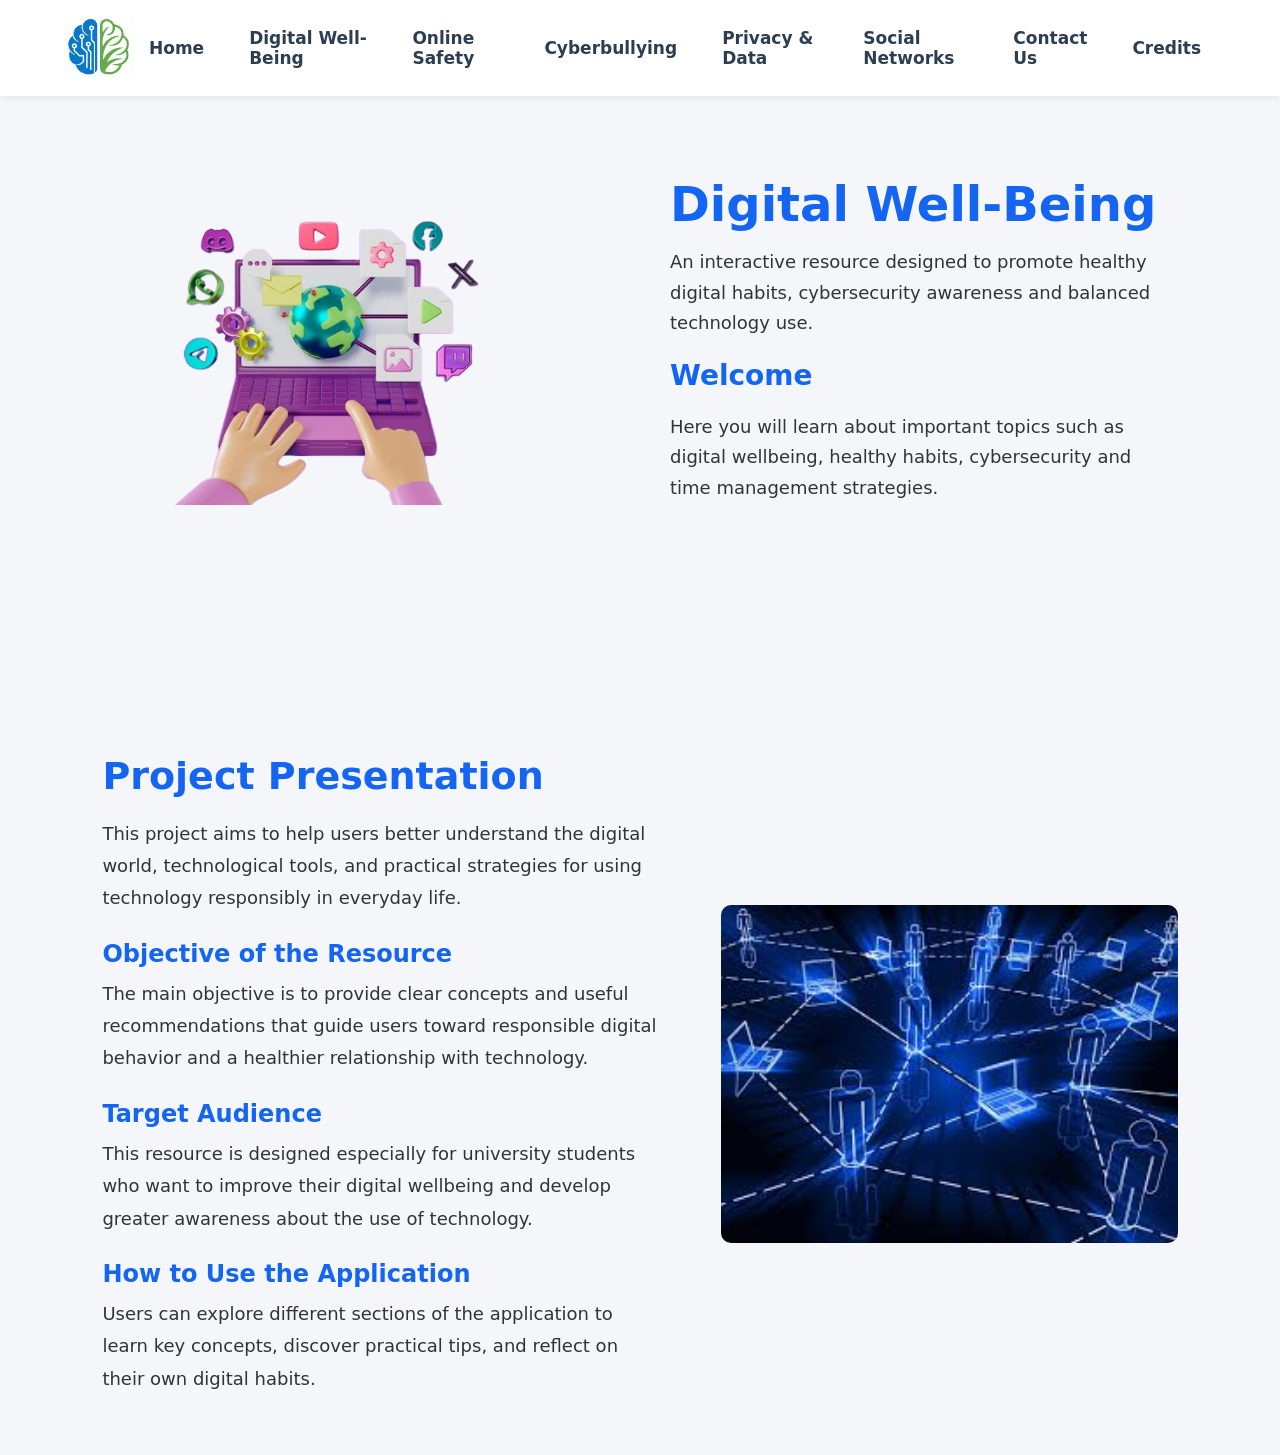
<file: index.html>
<!DOCTYPE html>
<html lang="en">
<head>
<meta charset="UTF-8">
<meta name="viewport" content="width=device-width, initial-scale=1.0">
<title>Digital Well-Being</title>
<link rel="stylesheet" href="styles.css">
</head>

<body>

<header>
<div class="header-container">

<div class="logo">
<img src="imagenes-web/f0b4ffb8-26bf-4693-9f41-32cd80c7.png" alt="Logo de mi web">
</div>

<nav class="menu">
<ul>

<li class="has-submenu">
<a href="#">Home</a>
    <ul class="submenu">
        <li><a href="index.html#welcome">Welcome</a></li>
        <li><a href="index.html#presentation">Project Presentation</a></li>
    </ul>
</li>

<li class="has-submenu">
    <a href="#">Digital Well-Being</a>
<ul class="submenu">
    <li><a href="digital.html#digital-wellbeing">What is digital wellbeing?</a></li>
    <li><a href="digital.html#healthy-habits">Healthy Habits</a></li>
    <li><a href="digital.html#digital-tools">Digital tools for productivity</a></li>
</ul>
</li>

<li class="has-submenu">
    <a href="#">Online Safety</a>
    <ul class="submenu">
        <li><a href="online.html#cybersecurity">Cybersecurity</a></li>
        <li><a href="online.html#self-test">Digital Wellbeing Self Test</a></li>
    </ul>
</li>

<li class="has-submenu">
    <a href="#">Cyberbullying</a>
    <ul class="submenu">
        <li><a href="Ciberacoso.html#what-is-cyberbullying">What is cyberbullying?</a></li>
        <li><a href="Ciberacoso.html#cyberbullying">Cyberbullying</a></li>
    </ul>
</li>

<li class="has-submenu">
    <a href="#">Privacy & Data</a>
    <ul class="submenu">
        <li><a href="Privacidaddatos.html#personal-data">What is personal data?</a></li>
        <li><a href="Privacidaddatos.html#data-protection-webinar">Webinar: Best practices in data protection</a></li>
    </ul>
</li>


<li class="has-submenu">
    <a href="#">Social Networks</a>
    <ul class="submenu">
        <li><a href="redes.html#social-media-use">Responsible use</a></li>
        <li><a href="redes.html#self-assessment">Final Self-Assessment</a></li>
    </ul>
</li>

<li><a href="contacto.html">Contact Us</a></li>
<li><a href="creditos.html">Credits</a></li>

</ul>
</nav>

</div>
</header>

<script>
document.querySelectorAll('.has-submenu > a').forEach(menu => {
    menu.addEventListener('click', function(e) {
        e.preventDefault();

        // cerrar otros
        document.querySelectorAll('.has-submenu').forEach(item => {
            if(item !== this.parentElement){
                item.classList.remove('active');
            }
        });

        // abrir este
        this.parentElement.classList.toggle('active');
    });
});
</script>

<!-- HERO / PORTADA -->
<section class="hero">

<div class="hero-image">
<img src="imagenes-web/Introdduciion-removebg-preview.png" alt="Digital Wellbeing">
  <div class="hero-image">
</div>
</div>

<div class="hero-text">

<h1>Digital Well-Being</h1>

<p>
An interactive resource designed to promote healthy digital habits,
cybersecurity awareness and balanced technology use.
</p>

<h2 id="welcome">Welcome</h2>

<p>
Here you will learn about important topics such as digital wellbeing,
healthy habits, cybersecurity and time management strategies.
</p>

</div>

</section>

<section id="about" class="about-section">

<div class="about-contenido">

<div class="about-texto">

<h2 id="presentation">Project Presentation</h2>

<p>
This project aims to help users better understand the digital world, technological tools,
and practical strategies for using technology responsibly in everyday life.
</p>

<h3>Objective of the Resource</h3>

<p>
The main objective is to provide clear concepts and useful recommendations that guide
users toward responsible digital behavior and a healthier relationship with technology.
</p>

<h3>Target Audience</h3>

<p>
This resource is designed especially for university students who want to improve
their digital wellbeing and develop greater awareness about the use of technology.
</p>

<h3>How to Use the Application</h3>

<p>
Users can explore different sections of the application to learn key concepts,
discover practical tips, and reflect on their own digital habits.
</p>

</div>

<div class="about-imagen">
<img src="imagenes-web/images.jpg" alt="Project image">
</div>

</div>

</section>
</header>

<head>
    <meta charset="UTF-8">
    <meta name="viewport" content="width=device-width, initial-scale=1.0">
    <title>Mi página</title>
</head>
</body>
</html>
</file>
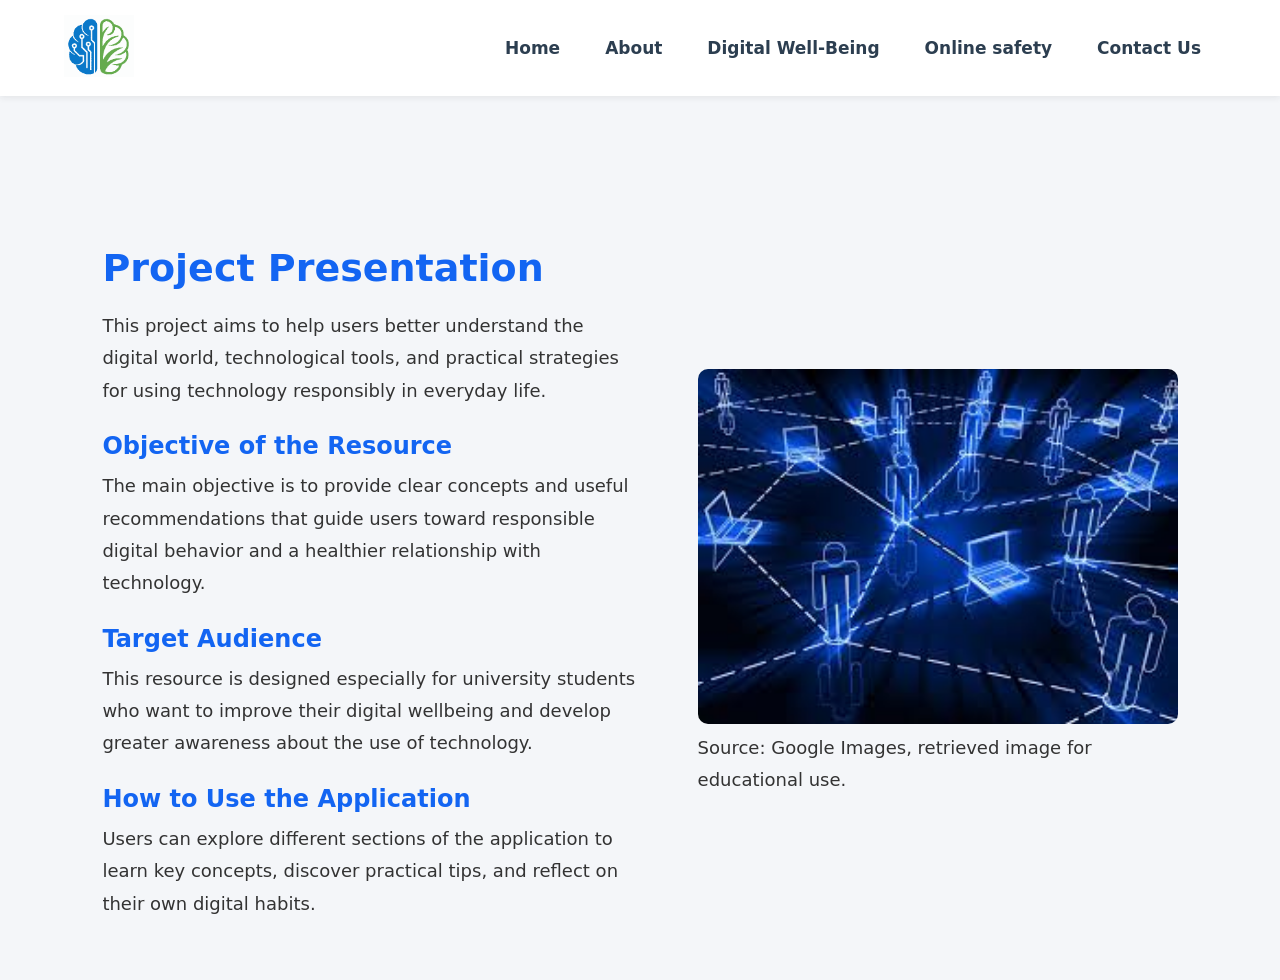
<file: about.html>
<!DOCTYPE html>
<html lang="en">
<head>
<meta charset="UTF-8">
<meta name="viewport" content="width=device-width, initial-scale=1.0">
<title>Digital Well-Being</title>
<link rel="stylesheet" href="styles.css">
</head>

<body>

<header>
<div class="header-container">

<div class="logo">
<img src="imagenes-web/f0b4ffb8-26bf-4693-9f41-32cd80c7.png" alt="Logo de mi web">
</div>

<nav class="menu">
<ul>
<li><a href="index.html">Home</a></li>
<li><a href="about.html#about">About</a></li>
<li><a href="digital.html#digital">Digital Well-Being</a></li>
<li><a href="online.html#online">Online safety</a></li>
<li><a href="contacto.html#contacto">Contact Us</a></li>
</ul>
</nav>

</div>
</header>

<section id="about" class="about-section">

<div class="about-contenido">

<div class="about-texto">

<h2>Project Presentation</h2>

<p>
This project aims to help users better understand the digital world, technological tools,
and practical strategies for using technology responsibly in everyday life.
</p>

<h3>Objective of the Resource</h3>

<p>
The main objective is to provide clear concepts and useful recommendations that guide
users toward responsible digital behavior and a healthier relationship with technology.
</p>

<h3>Target Audience</h3>

<p>
This resource is designed especially for university students who want to improve
their digital wellbeing and develop greater awareness about the use of technology.
</p>

<h3>How to Use the Application</h3>

<p>
Users can explore different sections of the application to learn key concepts,
discover practical tips, and reflect on their own digital habits.
</p>

</div>

<div class="about-imagen">
<img src="imagenes-web/images.jpg" alt="Project image">
<p class="img-reference">
        Source: Google Images, retrieved image for educational use.
    </p>
</div>

</div>

</section>
</file>
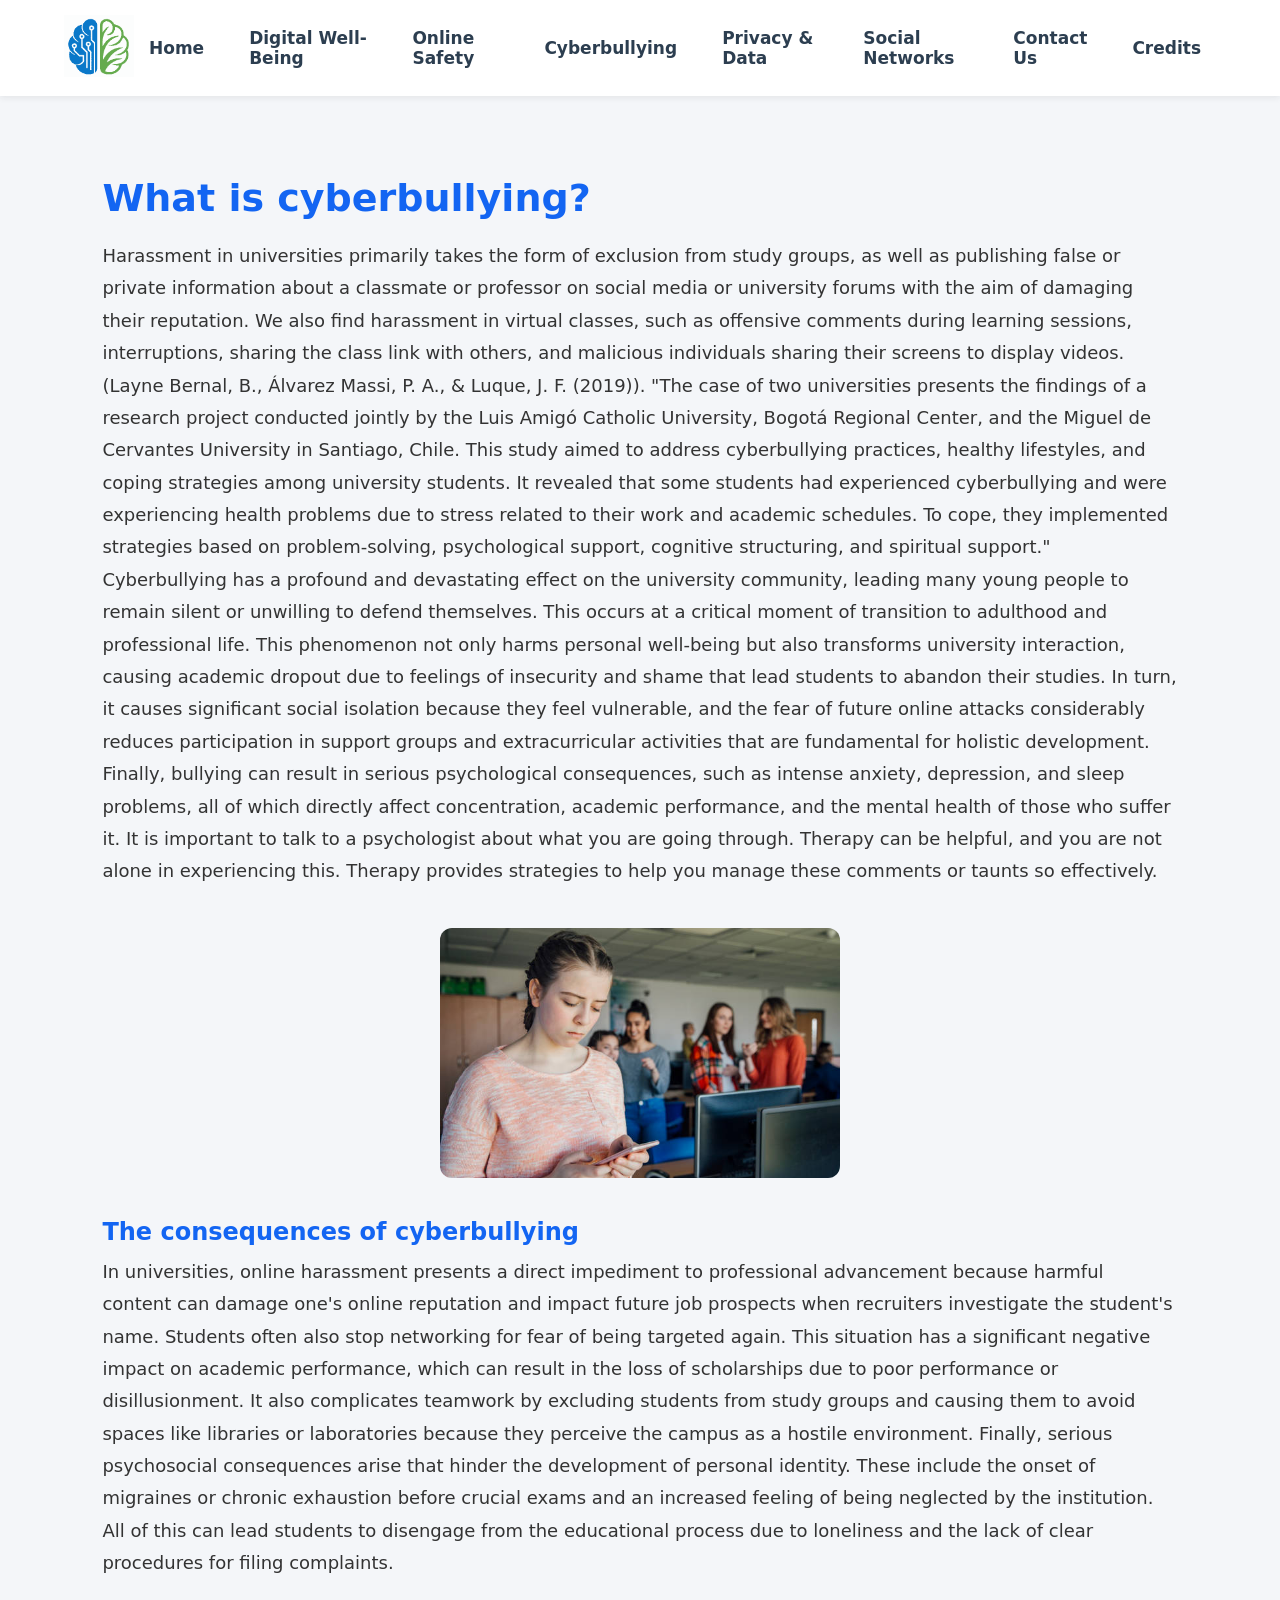
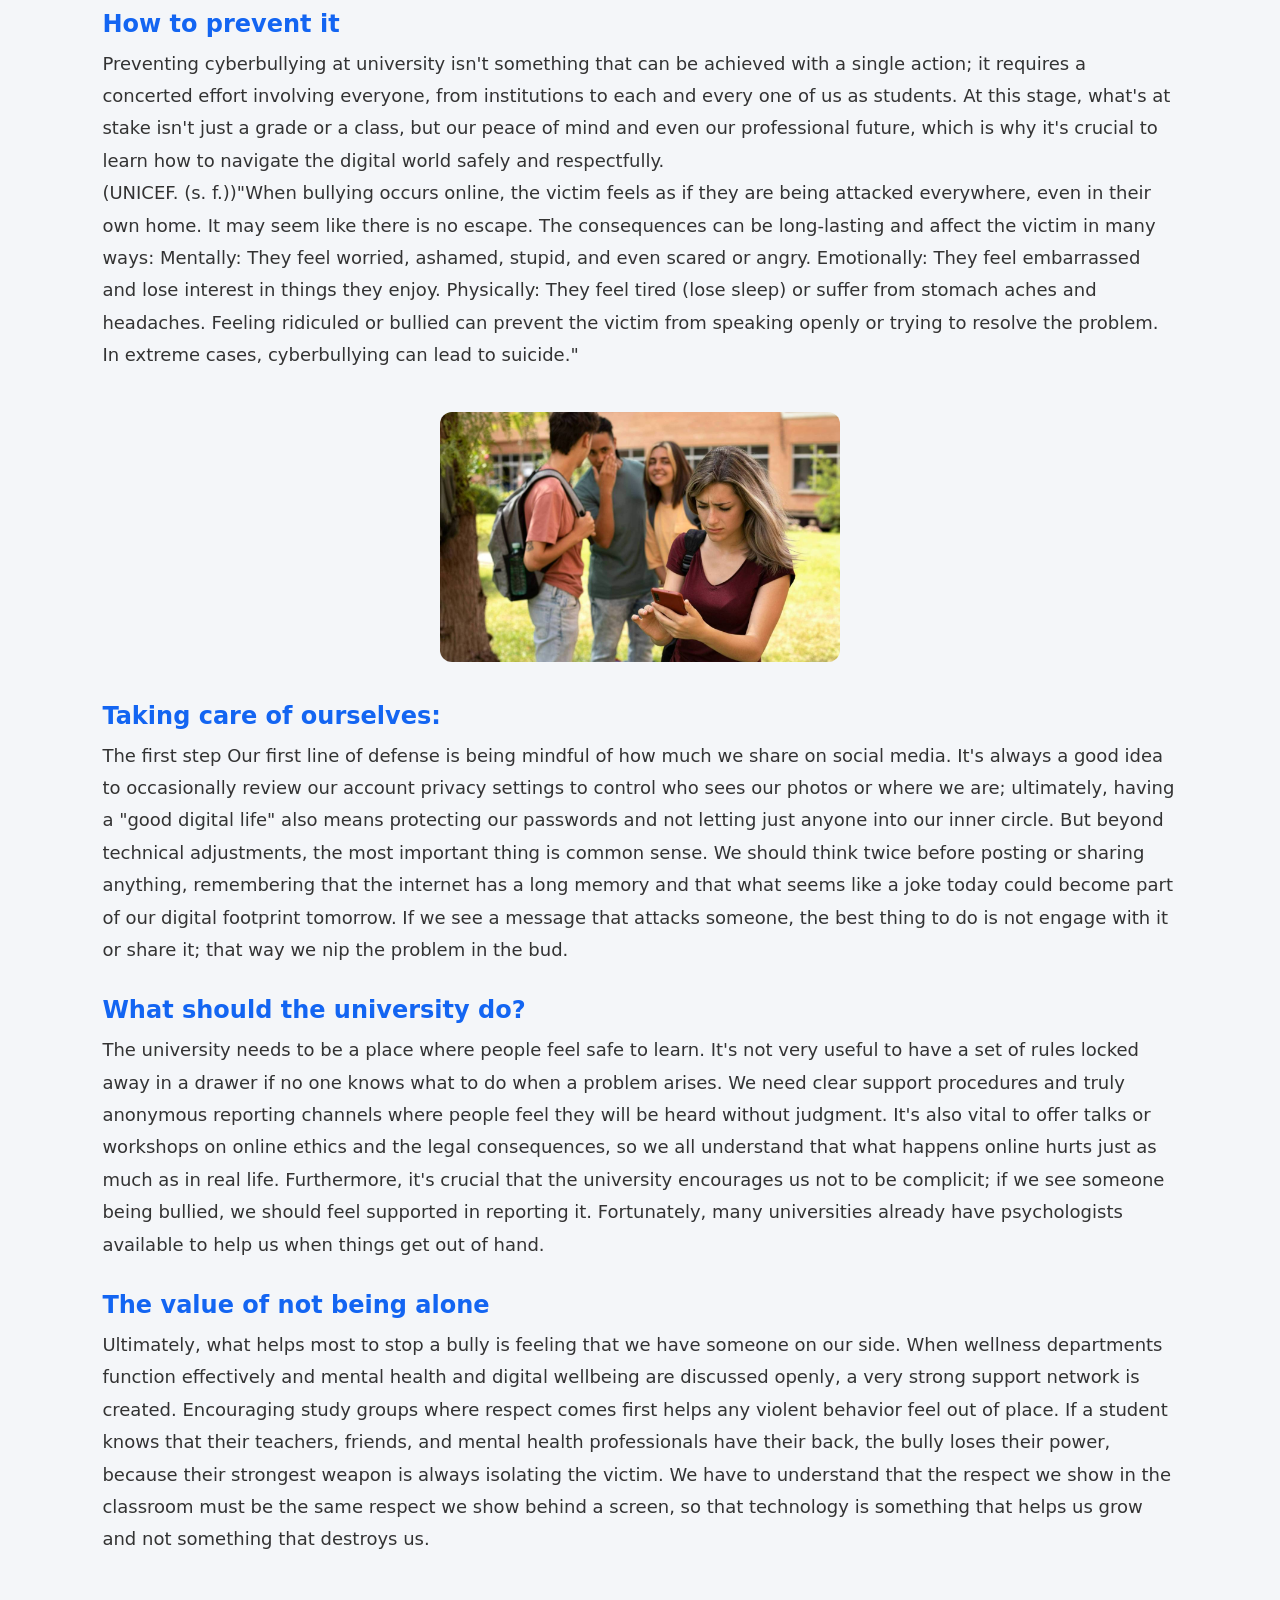
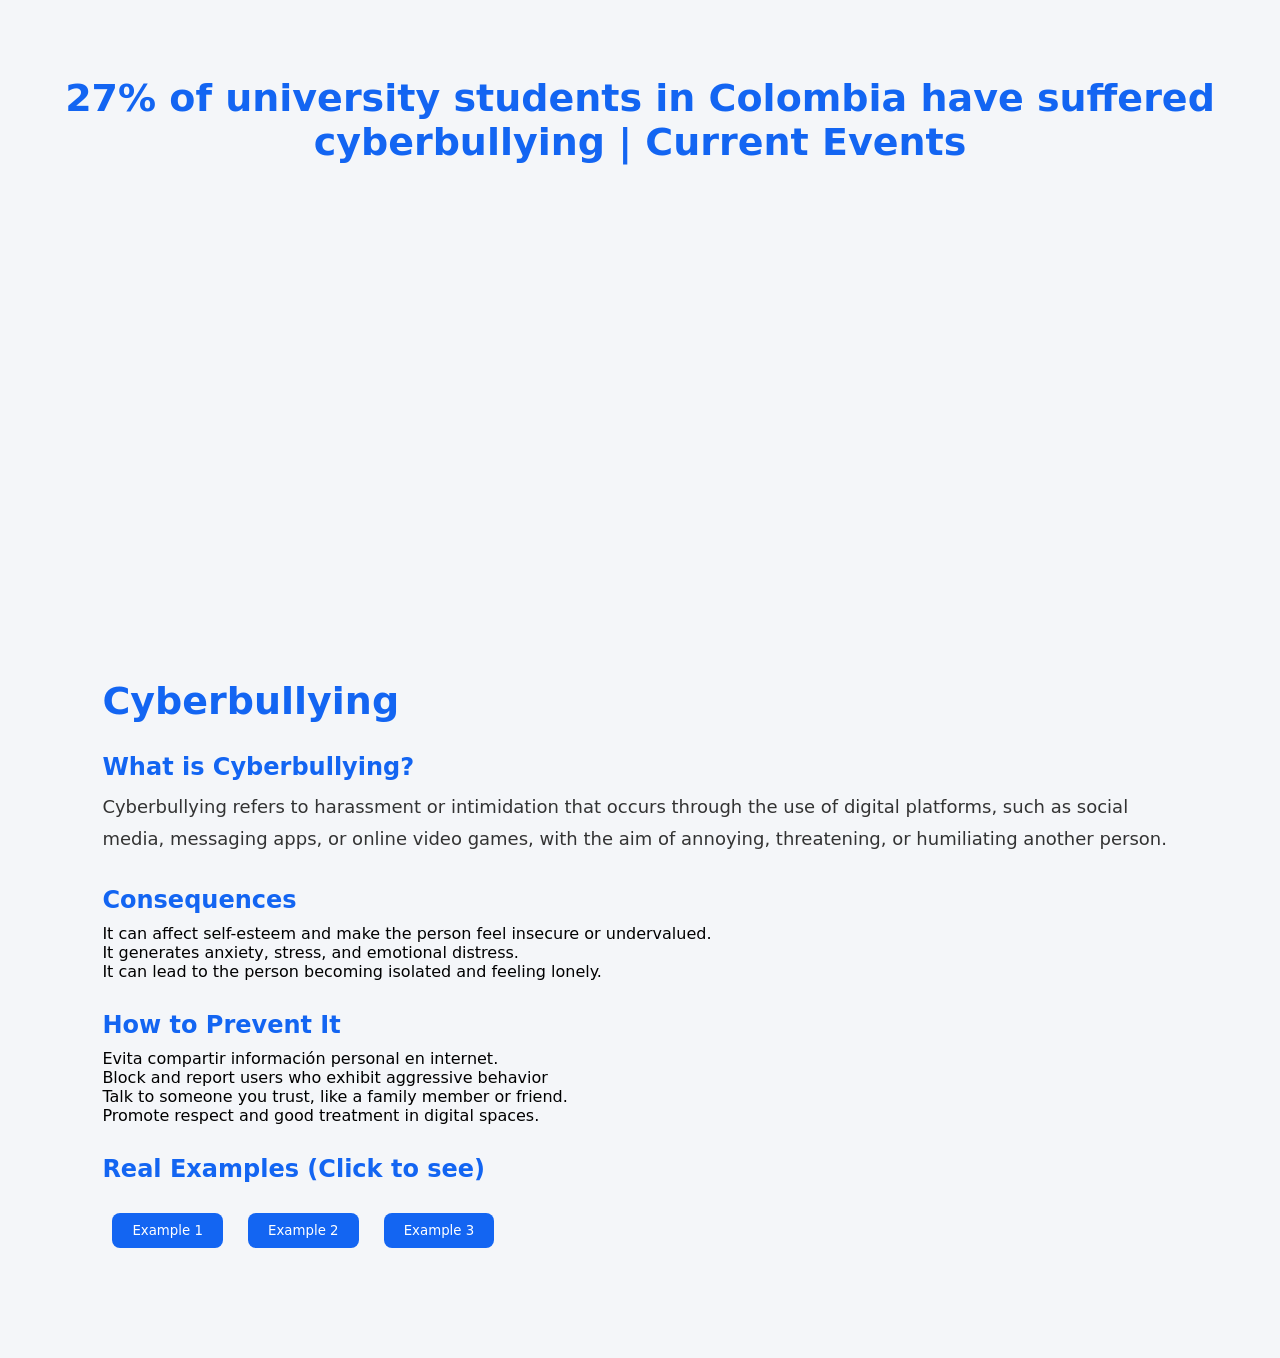
<file: Ciberacoso.html>
<!DOCTYPE html>
<html lang="en">
<head>
    <meta charset="UTF-8">
    <meta name="viewport" content="width=device-width, initial-scale=1.0">
    <title>Digital Well-Being</title>
    <link rel="stylesheet" href="styles.css">
</head>

<body>

<header>
    <div class="header-container">

        <div class="logo">
            <img src="imagenes-web/f0b4ffb8-26bf-4693-9f41-32cd80c7.png" alt="Logo de mi web">
        </div>

        <nav class="menu">
<ul>

<li class="has-submenu">
<a href="#">Home</a>
    <ul class="submenu">
        <li><a href="index.html#welcome">Welcome</a></li>
        <li><a href="index.html#presentation">Project Presentation</a></li>
    </ul>
</li>

<li class="has-submenu">
    <a href="#">Digital Well-Being</a>
<ul class="submenu">
    <li><a href="digital.html#digital-wellbeing">What is digital wellbeing?</a></li>
    <li><a href="digital.html#healthy-habits">Healthy Habits</a></li>
    <li><a href="digital.html#digital-tools">Digital tools for productivity</a></li>
</ul>
</li>

<li class="has-submenu">
    <a href="#">Online Safety</a>
    <ul class="submenu">
        <li><a href="online.html#cybersecurity">Cybersecurity</a></li>
        <li><a href="online.html#self-test">Digital Wellbeing Self Test</a></li>
    </ul>
</li>

<li class="has-submenu">
    <a href="#">Cyberbullying</a>
    <ul class="submenu">
        <li><a href="Ciberacoso.html#what-is-cyberbullying">What is cyberbullying?</a></li>
        <li><a href="Ciberacoso.html#cyberbullying">Cyberbullying</a></li>
    </ul>
</li>

<li class="has-submenu">
    <a href="#">Privacy & Data</a>
    <ul class="submenu">
        <li><a href="Privacidaddatos.html#personal-data">What is personal data?</a></li>
        <li><a href="Privacidaddatos.html#data-protection-webinar">Webinar: Best practices in data protection</a></li>
    </ul>
</li>


<li class="has-submenu">
    <a href="#">Social Networks</a>
    <ul class="submenu">
        <li><a href="redes.html#social-media-use">Responsible use</a></li>
        <li><a href="redes.html#self-assessment">Final Self-Assessment</a></li>
    </ul>
</li>

<li><a href="contacto.html">Contact Us</a></li>
<li><a href="creditos.html">Credits</a></li>

</ul>
</nav>

</div>
</header>

<script>
document.querySelectorAll('.has-submenu > a').forEach(menu => {
    menu.addEventListener('click', function(e) {
        e.preventDefault();

        // cerrar otros
        document.querySelectorAll('.has-submenu').forEach(item => {
            if(item !== this.parentElement){
                item.classList.remove('active');
            }
        });

        // abrir este
        this.parentElement.classList.toggle('active');
    });
});
</script>
</header>

<section id="Ciberseguridad" class="cyberbullying-section">
    <div class="Ciberacoso">
        
        <div class="cyberbullying-contenido">
            <h2 id="cyberbullying">What is cyberbullying?</h2>
            <p id="presentacion-text">
                Harassment in universities primarily takes the form of exclusion from study groups, as well as publishing false or private information about a classmate or professor on social media or university forums with the aim of damaging their reputation. We also find harassment in virtual classes, such as offensive comments during learning sessions, interruptions, sharing the class link with others, and malicious individuals sharing their screens to display videos.
            </p>

            <p>
                (Layne Bernal, B., Álvarez Massi, P. A., & Luque, J. F. (2019)). "The case of two universities presents the findings of a research project conducted jointly by the Luis Amigó Catholic University, Bogotá Regional Center, and the Miguel de Cervantes University in Santiago, Chile. This study aimed to address cyberbullying practices, healthy lifestyles, and coping strategies among university students. It revealed that some students had experienced cyberbullying and were experiencing health problems due to stress related to their work and academic schedules. To cope, they implemented strategies based on problem-solving, psychological support, cognitive structuring, and spiritual support."
            </p>

            <p>
                Cyberbullying has a profound and devastating effect on the university community, leading many young people to remain silent or unwilling to defend themselves. This occurs at a critical moment of transition to adulthood and professional life.
                This phenomenon not only harms personal well-being but also transforms university interaction, causing academic dropout due to feelings of insecurity and shame that lead students to abandon their studies. In turn, it causes significant social isolation because they feel vulnerable, and the fear of future online attacks considerably reduces participation in support groups and extracurricular activities that are fundamental for holistic development. Finally, bullying can result in serious psychological consequences, such as intense anxiety, depression, and sleep problems, all of which directly affect concentration, academic performance, and the mental health of those who suffer it. It is important to talk to a psychologist about what you are going through. Therapy can be helpful, and you are not alone in experiencing this. Therapy provides strategies to help you manage these comments or taunts so effectively.
            </p>

            <div class="ciberacoso-imagen">
                <img src="imagenes-web/istockphoto-901895052-612x612.jpg" alt="Ciberacoso">
            </div>

            <h3>The consequences of cyberbullying</h3>

            <p>
                In universities, online harassment presents a direct impediment to professional advancement because harmful content can damage one's online reputation and impact future job prospects when recruiters investigate the student's name. Students often also stop networking for fear of being targeted again.
                This situation has a significant negative impact on academic performance, which can result in the loss of scholarships due to poor performance or disillusionment. It also complicates teamwork by excluding students from study groups and causing them to avoid spaces like libraries or laboratories because they perceive the campus as a hostile environment. Finally, serious psychosocial consequences arise that hinder the development of personal identity. These include the onset of migraines or chronic exhaustion before crucial exams and an increased feeling of being neglected by the institution. All of this can lead students to disengage from the educational process due to loneliness and the lack of clear procedures for filing complaints.
             </p>


             <h3>How to prevent it</h3>

             <p>
                Preventing cyberbullying at university isn't something that can be achieved with a single action; it requires a concerted effort involving everyone, from institutions to each and every one of us as students. At this stage, what's at stake isn't just a grade or a class, but our peace of mind and even our professional future, which is why it's crucial to learn how to navigate the digital world safely and respectfully.
             </p>  

             <p>
                (UNICEF. (s. f.))"When bullying occurs online, the victim feels as if they are being attacked everywhere, even in their own home. It may seem like there is no escape. The consequences can be long-lasting and affect the victim in many ways:

Mentally: They feel worried, ashamed, stupid, and even scared or angry.

Emotionally: They feel embarrassed and lose interest in things they enjoy.

Physically: They feel tired (lose sleep) or suffer from stomach aches and headaches.
Feeling ridiculed or bullied can prevent the victim from speaking openly or trying to resolve the problem. In extreme cases, cyberbullying can lead to suicide."
             </p>

             <div class="ciberacoso-imagen">
                <img src="imagenes-web/Cyberbullying-How-to-Prevent-Bullying-in-Online-Schools-1.jpg" alt="Ciber">
            </div>

             <h3>Taking care of ourselves:</h3>

             <p>
                The first step
                Our first line of defense is being mindful of how much we share on social media. It's always a good idea to occasionally review our account privacy settings to control who sees our photos or where we are; ultimately, having a "good digital life" also means protecting our passwords and not letting just anyone into our inner circle. But beyond technical adjustments, the most important thing is common sense. We should think twice before posting or sharing anything, remembering that the internet has a long memory and that what seems like a joke today could become part of our digital footprint tomorrow. If we see a message that attacks someone, the best thing to do is not engage with it or share it; that way we nip the problem in the bud.
             </p>

             <h3>What should the university do?</h3>

             <p>
               The university needs to be a place where people feel safe to learn. It's not very useful to have a set of rules locked away in a drawer if no one knows what to do when a problem arises. We need clear support procedures and truly anonymous reporting channels where people feel they will be heard without judgment. It's also vital to offer talks or workshops on online ethics and the legal consequences, so we all understand that what happens online hurts just as much as in real life. Furthermore, it's crucial that the university encourages us not to be complicit; if we see someone being bullied, we should feel supported in reporting it. Fortunately, many universities already have psychologists available to help us when things get out of hand.
             </p>

             <h3>The value of not being alone</h3>

             <p>
               Ultimately, what helps most to stop a bully is feeling that we have someone on our side. When wellness departments function effectively and mental health and digital wellbeing are discussed openly, a very strong support network is created. Encouraging study groups where respect comes first helps any violent behavior feel out of place. If a student knows that their teachers, friends, and mental health professionals have their back, the bully loses their power, because their strongest weapon is always isolating the victim. We have to understand that the respect we show in the classroom must be the same respect we show behind a screen, so that technology is something that helps us grow and not something that destroys us.
             </p>

        </div>
    </div>
</section>

<!-- VIDEO MULTIMEDIA -->

<section class="video-section">

<h2>27% of university students in Colombia have suffered cyberbullying | Current Events</h2>

<iframe width="560" height="315"
src="https://www.youtube.com/embed/lO5857iVzYQ"
title="YouTube video player"
frameborder="0"
allow="accelerometer; autoplay; clipboard-write; encrypted-media; gyroscope; picture-in-picture; web-share"
allowfullscreen>
</iframe>

</section>

<section class="cyberbullying-section">

<h2 id="cyberbullying">Cyberbullying</h2>

<h3>What is Cyberbullying?</h3>
<p>
Cyberbullying refers to harassment or intimidation that occurs through the use of digital platforms, such as social media, messaging apps, or online video games, with the aim of annoying, threatening, or humiliating another person.
</p>

<h3>Consequences</h3>
<ul>
<li>It can affect self-esteem and make the person feel insecure or undervalued.</li>
<li>It generates anxiety, stress, and emotional distress.</li>
<li>It can lead to the person becoming isolated and feeling lonely.</li>
</ul>

<h3>How to Prevent It</h3>
<ul>
<li>Evita compartir información personal en internet.</li>
<li>Block and report users who exhibit aggressive behavior</li>
<li>Talk to someone you trust, like a family member or friend.</li>
<li>Promote respect and good treatment in digital spaces.</li>
</ul>

<!-- INTERACTIVO -->
<h3>Real Examples (Click to see)</h3>

<div class="ejemplos-container">

<button onclick="mostrarEjemplo(1)">Example 1</button>
<button onclick="mostrarEjemplo(2)">Example 2</button>
<button onclick="mostrarEjemplo(3)">Example 3</button>

</div>

<div id="resultadoEjemplo" class="mensaje-ejemplo"></div>

</section>


<script>
function mostrarEjemplo(numero) {

    let mensaje = "";

    if (numero === 1) {
        mensaje = "Someone keeps sending hurtful or offensive messages again and again on social media.";
    } 
    else if (numero === 2) {
        mensaje = "A person shares private or embarrassing photos of someone without asking for permission.";
    } 
    else if (numero === 3) {
        mensaje = "Someone creates a fake account just to make fun of or insult another person.";
    }

    document.getElementById("resultadoEjemplo").innerHTML = mensaje;
}
</script>
</header>


</body>
</html>
</file>
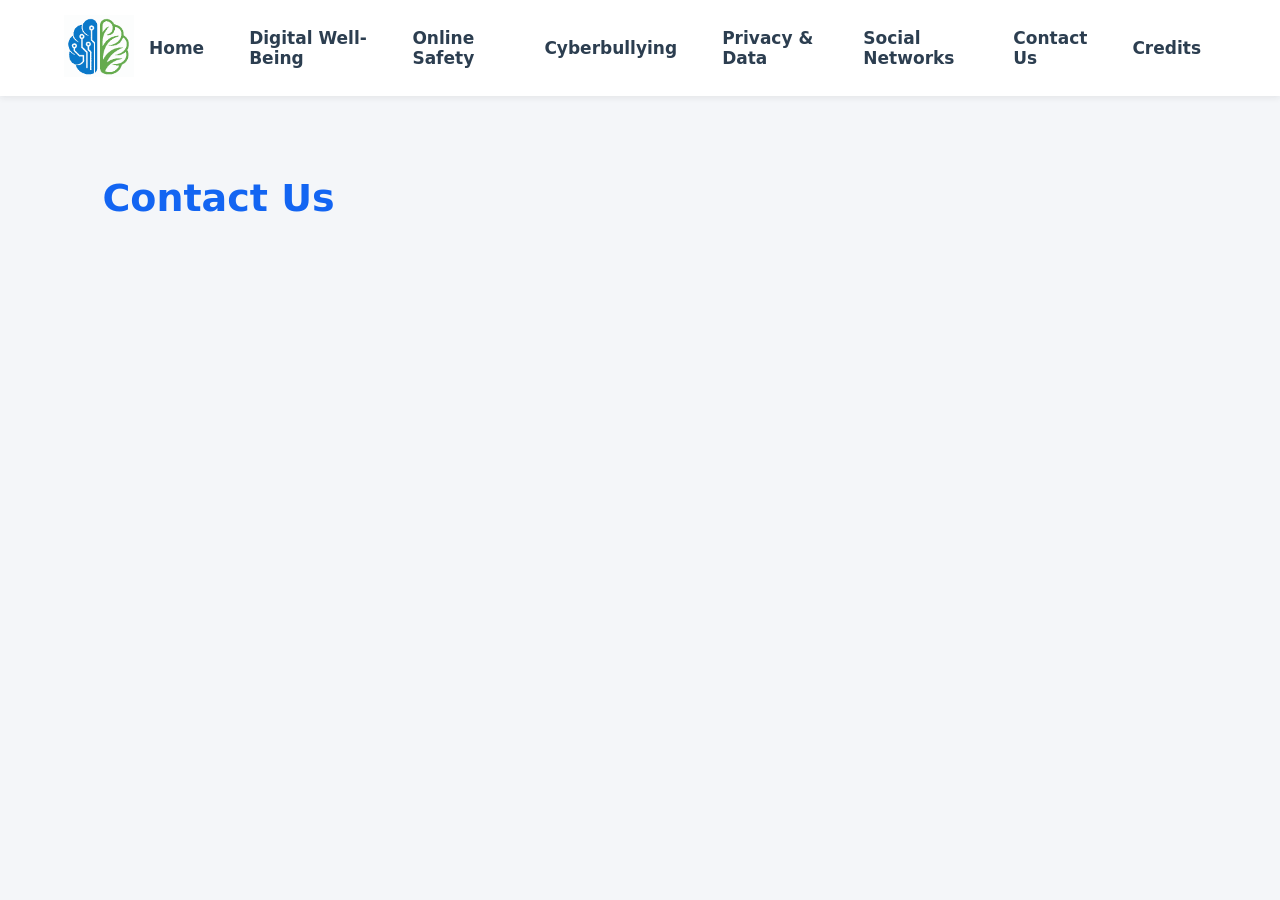
<file: contacto.html>
<!DOCTYPE html>
<html lang="en">
<head>
    <meta charset="UTF-8">
    <meta name="viewport" content="width=device-width, initial-scale=1.0">
    <title>Digital Well-Being</title>
    <link rel="stylesheet" href="styles.css">
</head>

<body>

<header>
    <div class="header-container">

        <div class="logo">
            <img src="imagenes-web/f0b4ffb8-26bf-4693-9f41-32cd80c7.png" alt="Logo de mi web">
        </div>

        <nav class="menu">
<ul>

<li class="has-submenu">
<a href="#">Home</a>
    <ul class="submenu">
        <li><a href="index.html#welcome">Welcome</a></li>
        <li><a href="index.html#presentation">Project Presentation</a></li>
    </ul>
</li>

<li class="has-submenu">
    <a href="#">Digital Well-Being</a>
<ul class="submenu">
    <li><a href="digital.html#digital-wellbeing">What is digital wellbeing?</a></li>
    <li><a href="digital.html#healthy-habits">Healthy Habits</a></li>
    <li><a href="digital.html#digital-tools">Digital tools for productivity</a></li>
</ul>
</li>

<li class="has-submenu">
    <a href="#">Online Safety</a>
    <ul class="submenu">
        <li><a href="online.html#cybersecurity">Cybersecurity</a></li>
        <li><a href="online.html#self-test">Digital Wellbeing Self Test</a></li>
    </ul>
</li>

<li class="has-submenu">
    <a href="#">Cyberbullying</a>
    <ul class="submenu">
        <li><a href="Ciberacoso.html#what-is-cyberbullying">What is cyberbullying?</a></li>
        <li><a href="Ciberacoso.html#cyberbullying">Cyberbullying</a></li>
    </ul>
</li>

<li class="has-submenu">
    <a href="#">Privacy & Data</a>
    <ul class="submenu">
        <li><a href="Privacidaddatos.html#personal-data">What is personal data?</a></li>
        <li><a href="Privacidaddatos.html#data-protection-webinar">Webinar: Best practices in data protection</a></li>
    </ul>
</li>


<li class="has-submenu">
    <a href="#">Social Networks</a>
    <ul class="submenu">
        <li><a href="redes.html#social-media-use">Responsible use</a></li>
        <li><a href="redes.html#self-assessment">Final Self-Assessment</a></li>
    </ul>
</li>

<li><a href="contacto.html">Contact Us</a></li>
<li><a href="creditos.html">Credits</a></li>

</ul>
</nav>

</div>
</header>

<script>
document.querySelectorAll('.has-submenu > a').forEach(menu => {
    menu.addEventListener('click', function(e) {
        e.preventDefault();

        // cerrar otros
        document.querySelectorAll('.has-submenu').forEach(item => {
            if(item !== this.parentElement){
                item.classList.remove('active');
            }
        });

        // abrir este
        this.parentElement.classList.toggle('active');
    });
});
</script>
</header>

<section id="contacto" class="contact-section"> <h2 data-translate="contactTitle">Contact Us</h2> <script type="text/javascript" src="https://form.jotform.com/jsform/260627150485053">

</script> 
</section>
</header>

<head>
    <meta charset="UTF-8">
    <meta name="viewport" content="width=device-width, initial-scale=1.0">
    <title>Mi página</title>
</head>
</body>
</html>
</file>
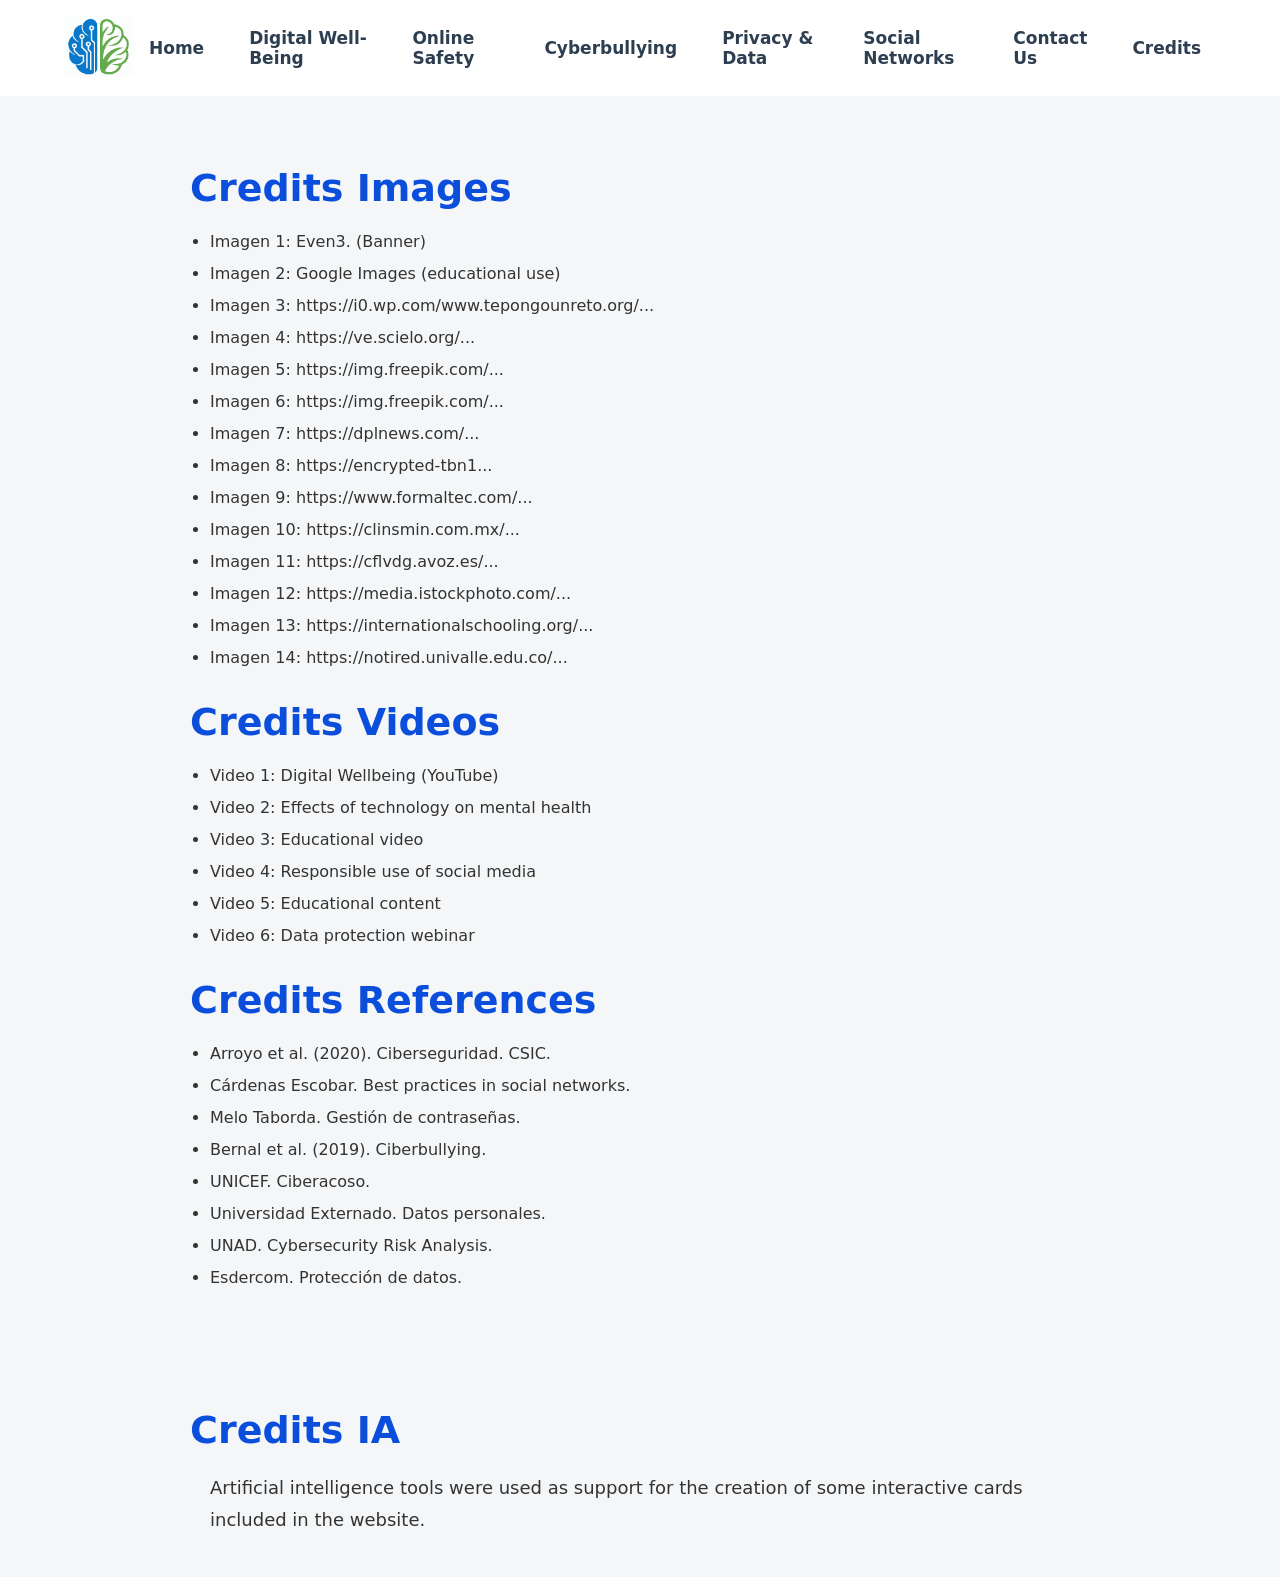
<file: creditos.html>
<!DOCTYPE html>
<html lang="en">
<head>
    <meta charset="UTF-8">
    <meta name="viewport" content="width=device-width, initial-scale=1.0">
    <title>Digital Well-Being</title>
    <link rel="stylesheet" href="styles.css">
</head>

<body>

<header>
    <div class="header-container">

        <div class="logo">
            <img src="imagenes-web/f0b4ffb8-26bf-4693-9f41-32cd80c7.png" alt="Logo de mi web">
        </div>

        <nav class="menu">
<ul>

<li class="has-submenu">
<a href="#">Home</a>
    <ul class="submenu">
        <li><a href="index.html#welcome">Welcome</a></li>
        <li><a href="index.html#presentation">Project Presentation</a></li>
    </ul>
</li>

<li class="has-submenu">
    <a href="#">Digital Well-Being</a>
<ul class="submenu">
    <li><a href="digital.html#digital-wellbeing">What is digital wellbeing?</a></li>
    <li><a href="digital.html#healthy-habits">Healthy Habits</a></li>
    <li><a href="digital.html#digital-tools">Digital tools for productivity</a></li>
</ul>
</li>

<li class="has-submenu">
    <a href="#">Online Safety</a>
    <ul class="submenu">
        <li><a href="online.html#cybersecurity">Cybersecurity</a></li>
        <li><a href="online.html#self-test">Digital Wellbeing Self Test</a></li>
    </ul>
</li>

<li class="has-submenu">
    <a href="#">Cyberbullying</a>
    <ul class="submenu">
        <li><a href="Ciberacoso.html#what-is-cyberbullying">What is cyberbullying?</a></li>
        <li><a href="Ciberacoso.html#cyberbullying">Cyberbullying</a></li>
    </ul>
</li>

<li class="has-submenu">
    <a href="#">Privacy & Data</a>
    <ul class="submenu">
        <li><a href="Privacidaddatos.html#personal-data">What is personal data?</a></li>
        <li><a href="Privacidaddatos.html#data-protection-webinar">Webinar: Best practices in data protection</a></li>
    </ul>
</li>


<li class="has-submenu">
    <a href="#">Social Networks</a>
    <ul class="submenu">
        <li><a href="redes.html#social-media-use">Responsible use</a></li>
        <li><a href="redes.html#self-assessment">Final Self-Assessment</a></li>
    </ul>
</li>

<li><a href="contacto.html">Contact Us</a></li>
<li><a href="creditos.html">Credits</a></li>

</ul>
</nav>

</div>
</header>

<script>
document.querySelectorAll('.has-submenu > a').forEach(menu => {
    menu.addEventListener('click', function(e) {
        e.preventDefault();

        // cerrar otros
        document.querySelectorAll('.has-submenu').forEach(item => {
            if(item !== this.parentElement){
                item.classList.remove('active');
            }
        });

        // abrir este
        this.parentElement.classList.toggle('active');
    });
});
</script>
</header>

<section id="credits" class="creditos">
    <div class="creditos-contenido">

        <h2>Credits Images</h2>

        <ul>
            <li>Imagen 1: Even3. (Banner)</li>
            <li>Imagen 2: Google Images (educational use)</li>
            <li>Imagen 3: https://i0.wp.com/www.tepongounreto.org/...</li>
            <li>Imagen 4: https://ve.scielo.org/...</li>
            <li>Imagen 5: https://img.freepik.com/...</li>
            <li>Imagen 6: https://img.freepik.com/...</li>
            <li>Imagen 7: https://dplnews.com/...</li>
            <li>Imagen 8: https://encrypted-tbn1...</li>
            <li>Imagen 9: https://www.formaltec.com/...</li>
            <li>Imagen 10: https://clinsmin.com.mx/...</li>
            <li>Imagen 11: https://cflvdg.avoz.es/...</li>
            <li>Imagen 12: https://media.istockphoto.com/...</li>
            <li>Imagen 13: https://internationalschooling.org/...</li>
            <li>Imagen 14: https://notired.univalle.edu.co/...</li>
        </ul>

        <h2>Credits Videos</h2>

        <ul>
            <li>Video 1: Digital Wellbeing (YouTube)</li>
            <li>Video 2: Effects of technology on mental health</li>
            <li>Video 3: Educational video</li>
            <li>Video 4: Responsible use of social media</li>
            <li>Video 5: Educational content</li>
            <li>Video 6: Data protection webinar</li>
        </ul>

        <h2>Credits References</h2>

        <ul>
            <li>Arroyo et al. (2020). Ciberseguridad. CSIC.</li>
            <li>Cárdenas Escobar. Best practices in social networks.</li>
            <li>Melo Taborda. Gestión de contraseñas.</li>
            <li>Bernal et al. (2019). Ciberbullying.</li>
            <li>UNICEF. Ciberacoso.</li>
            <li>Universidad Externado. Datos personales.</li>
            <li>UNAD. Cybersecurity Risk Analysis.</li>
            <li>Esdercom. Protección de datos.</li>
        </ul>

    </div>
</section>
<head>
    <meta charset="UTF-8">
    <meta name="viewport" content="width=device-width, initial-scale=1.0">
    <title>Mi página</title>
</head>

<section id="credits" class="creditos">
    <div class="creditos-contenido">

        <h2>Credits IA</h2>
        <ul> 
            <p> Artificial intelligence tools were used as support for the creation of some  interactive cards included in the website.
            </p>
        </ul>
    </div>
</section>
</body>
</html>
</file>
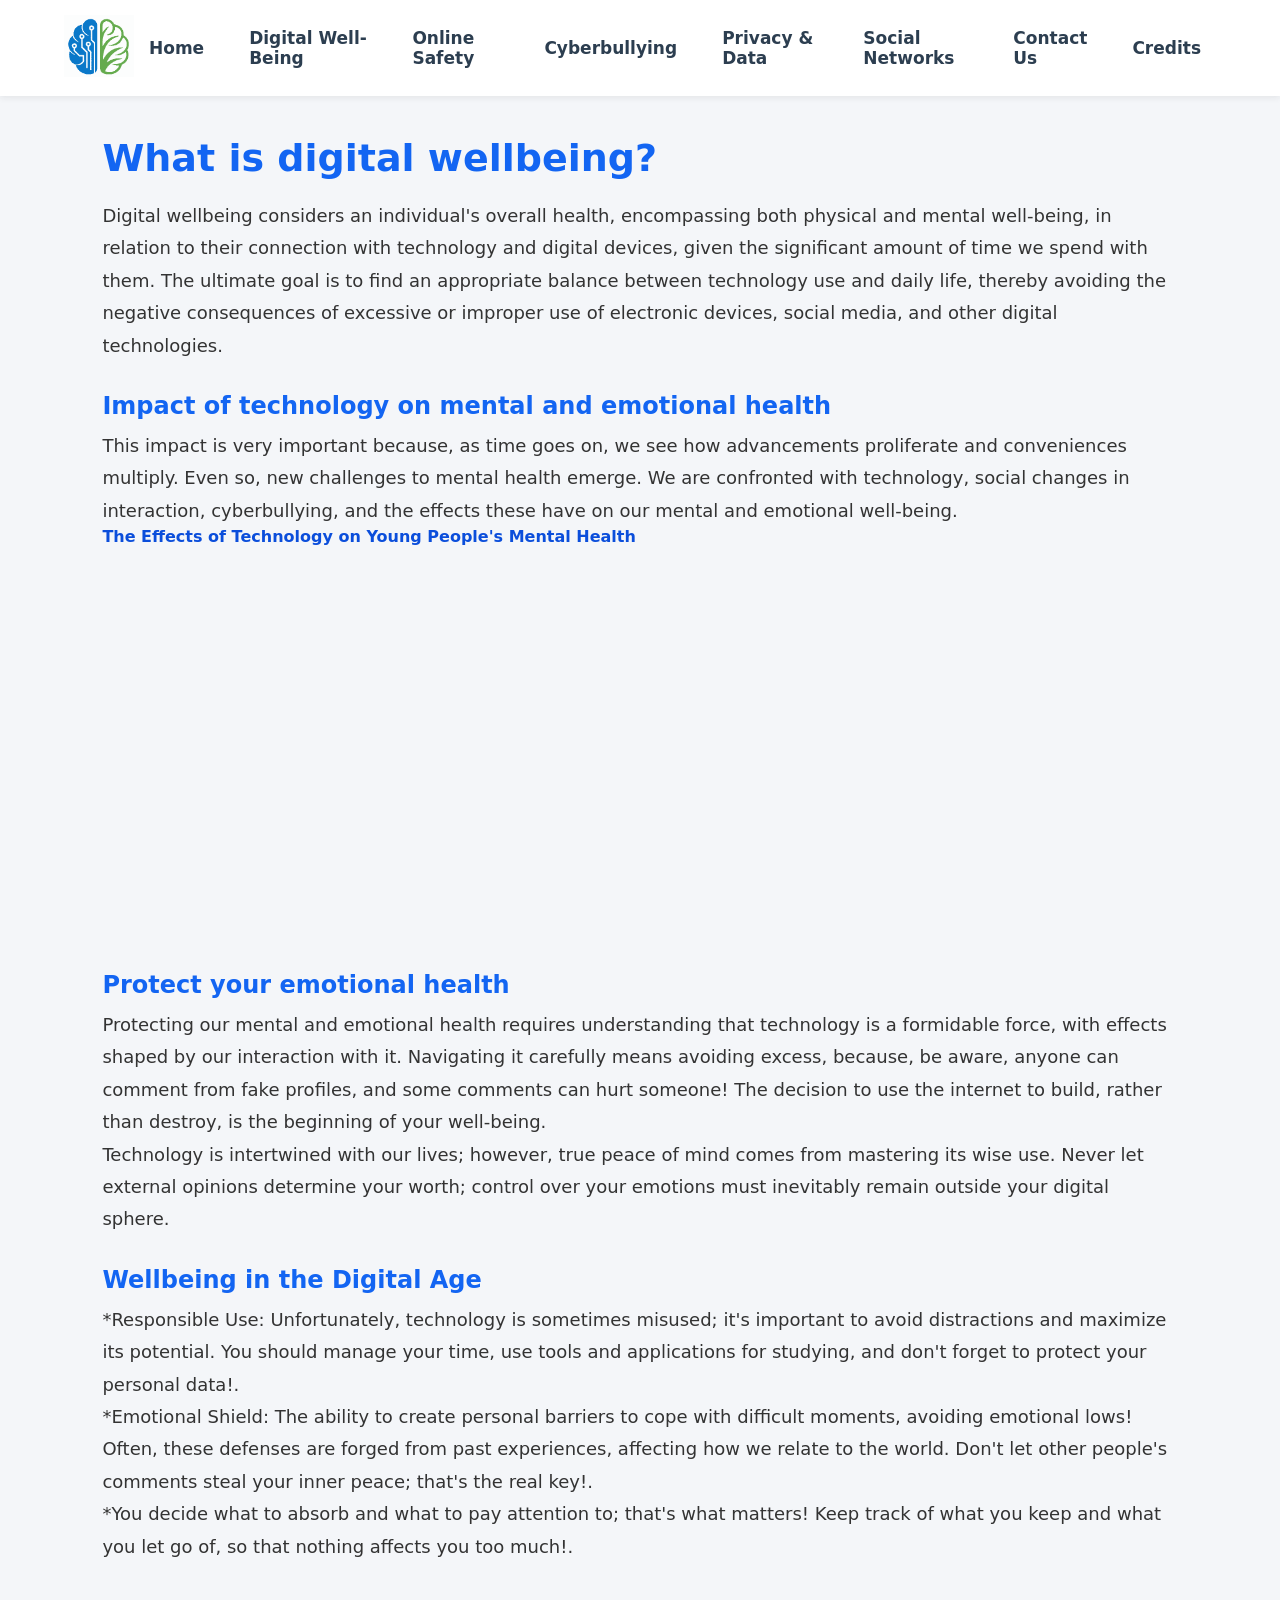
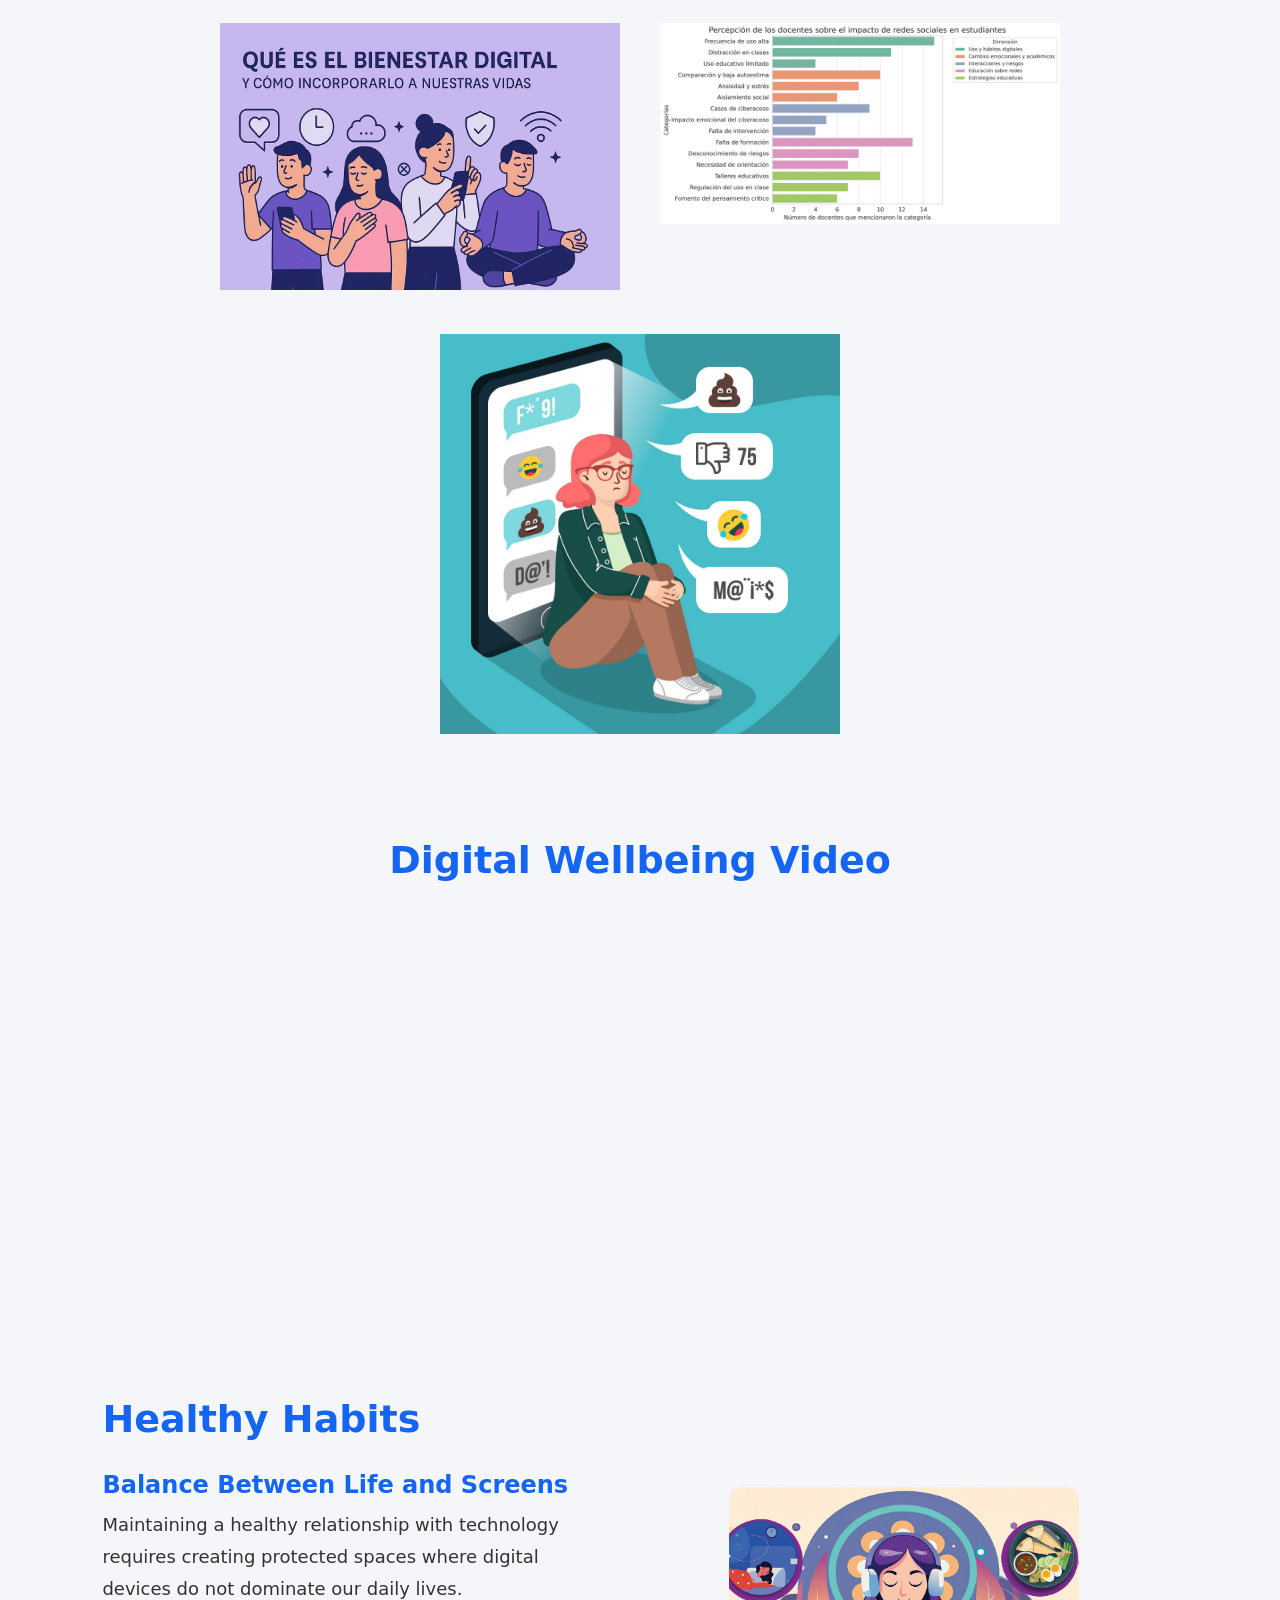
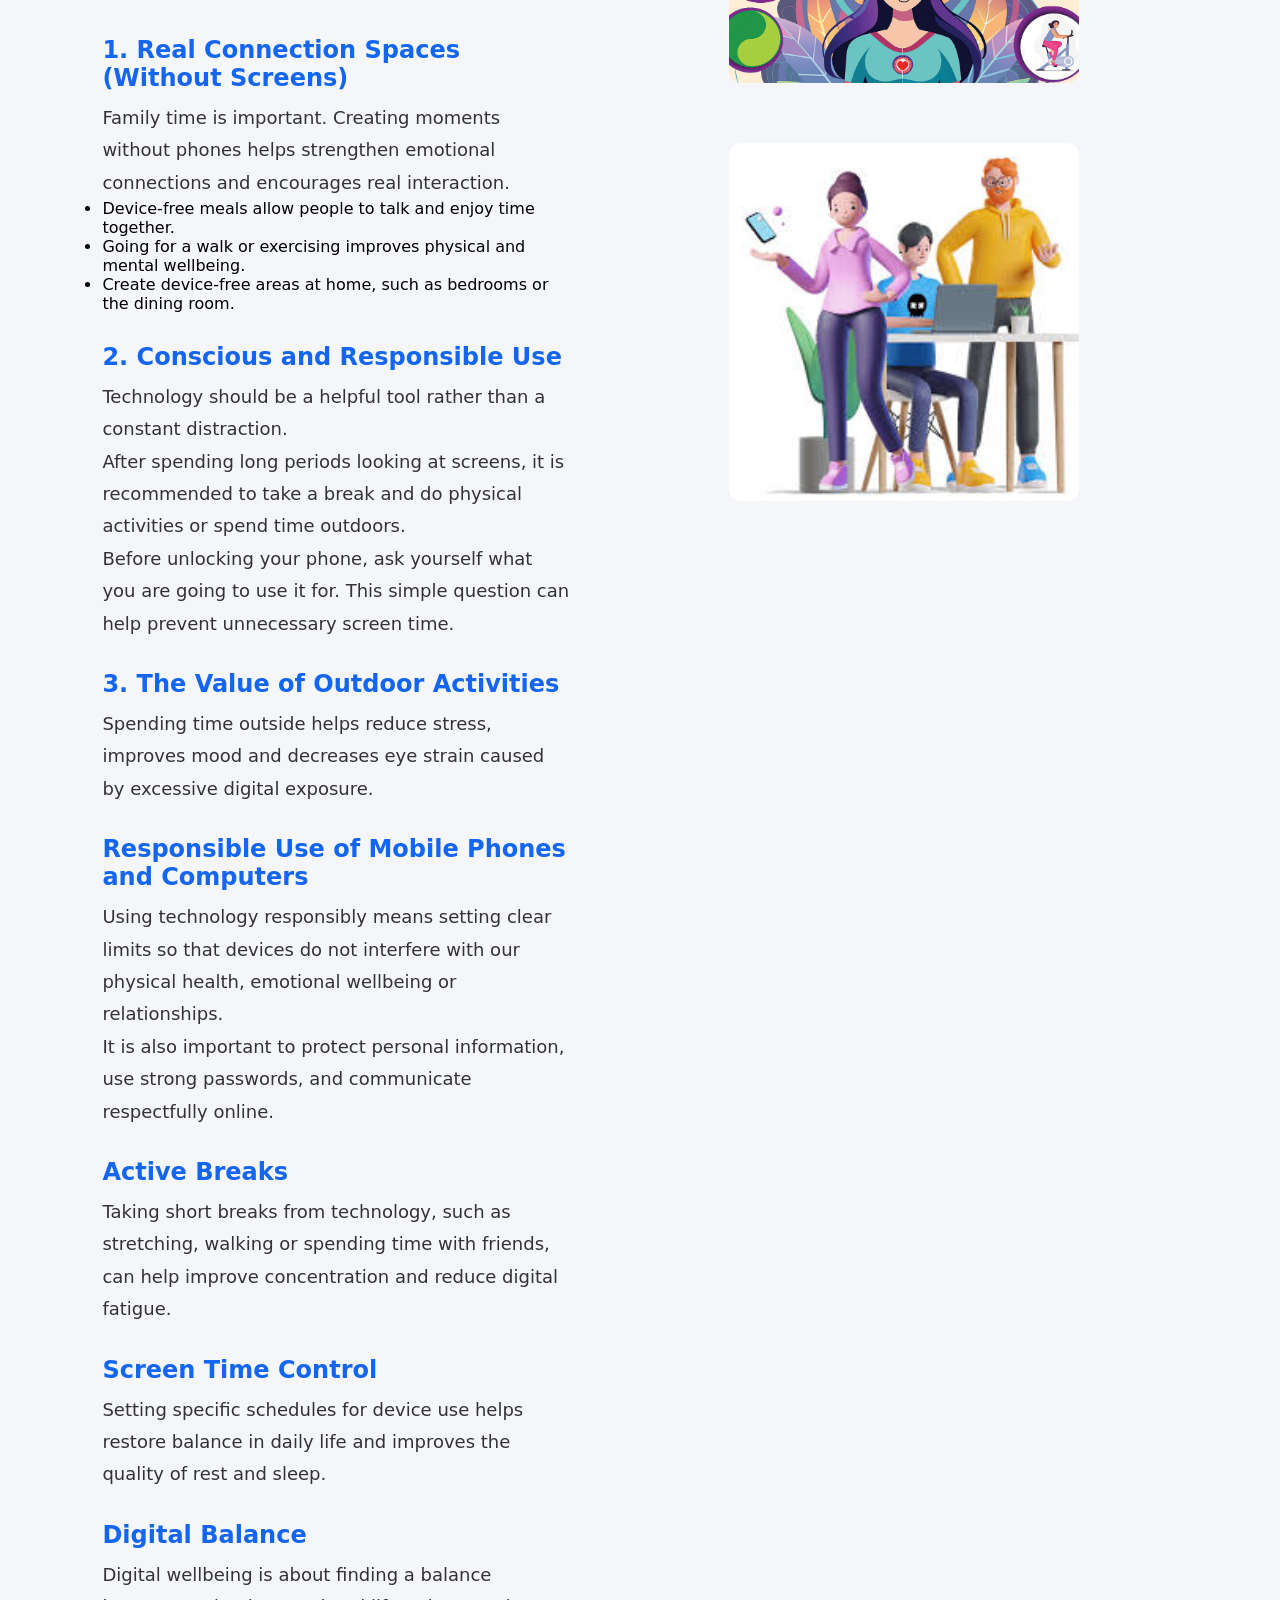
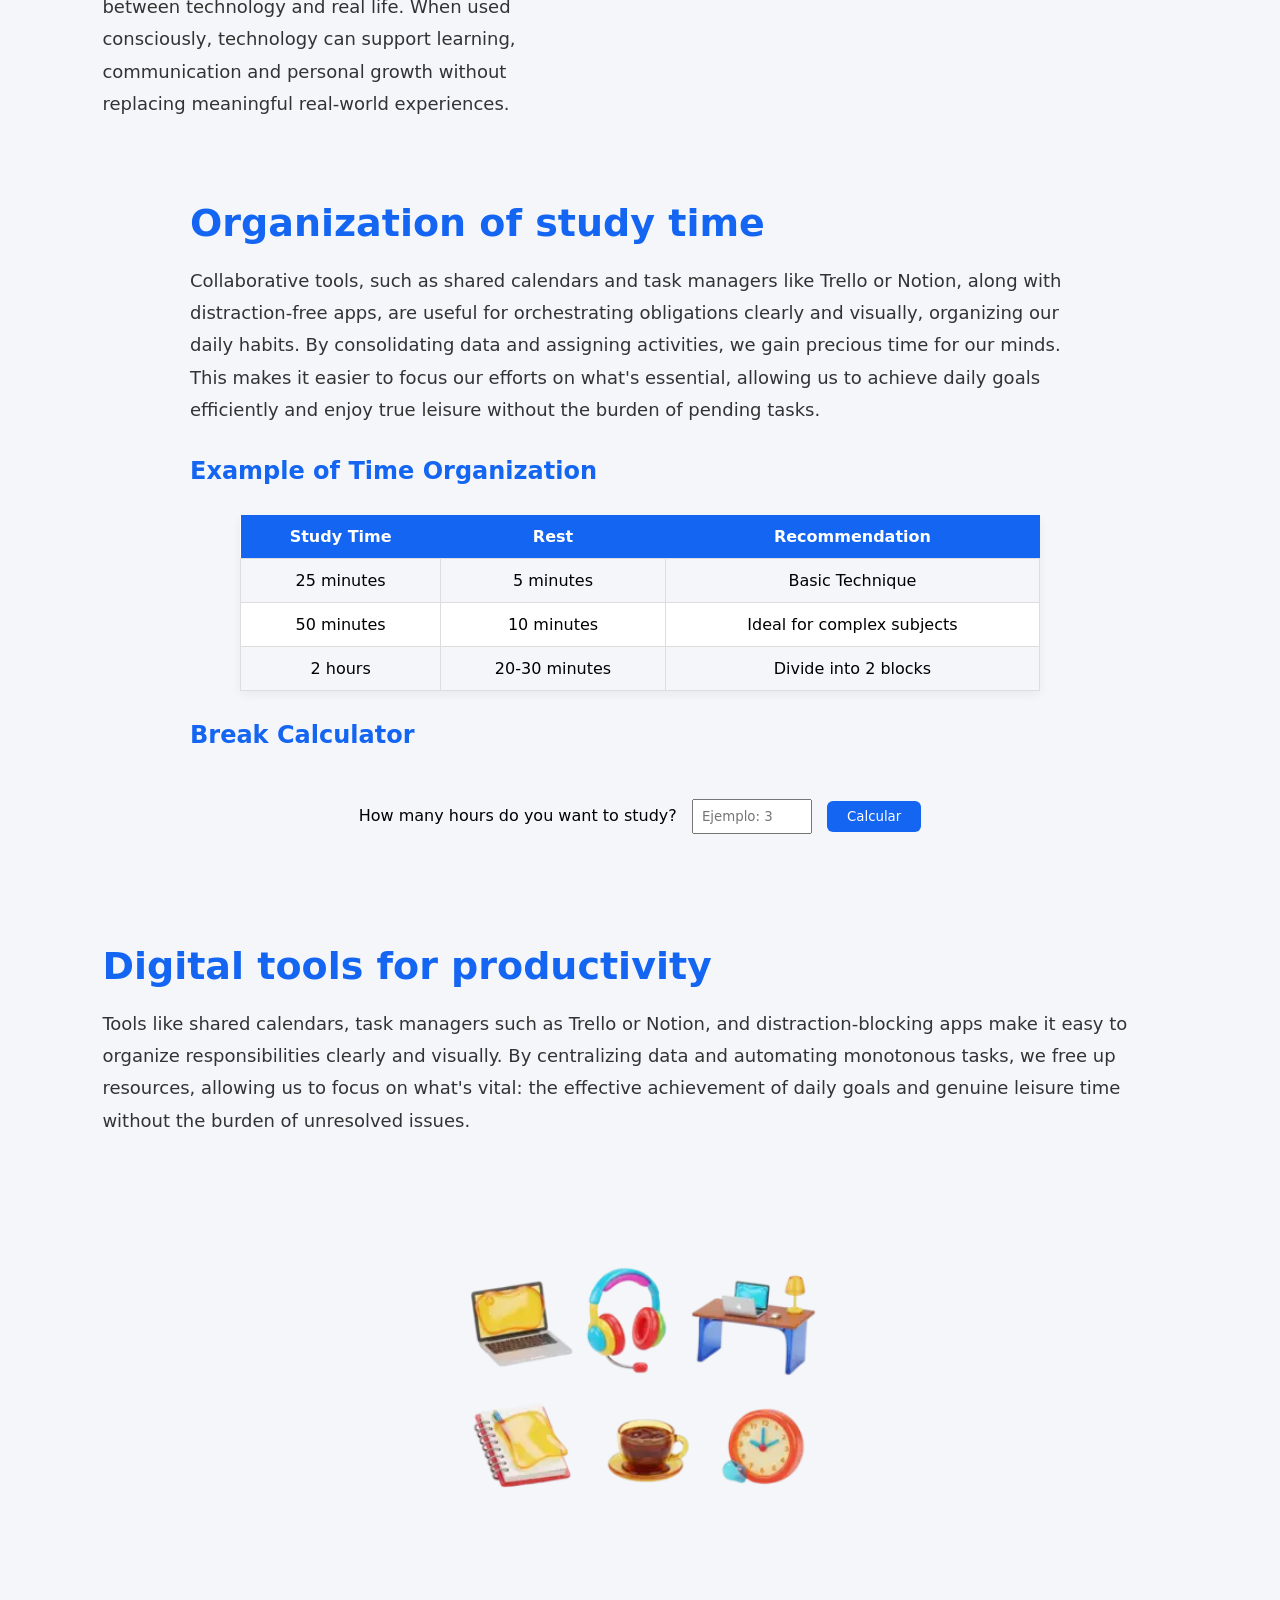
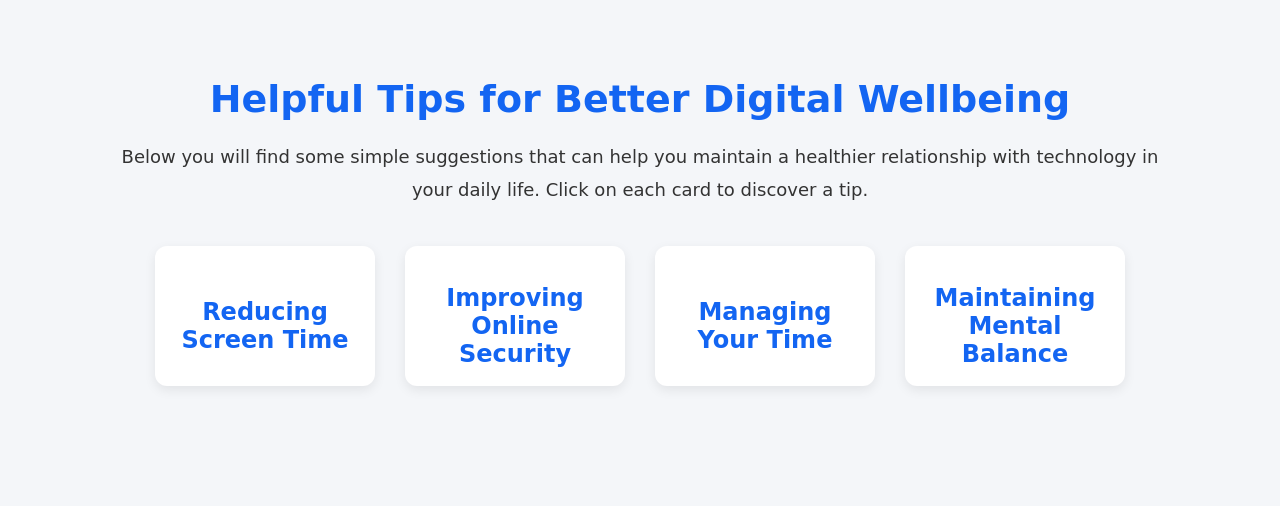
<file: digital.html>
<!DOCTYPE html>
<html lang="en">
<head>
    <meta charset="UTF-8">
    <meta name="viewport" content="width=device-width, initial-scale=1.0">
    <title>Digital Well-Being</title>
    <link rel="stylesheet" href="styles.css">
</head>

<body>

<header>
    <div class="header-container">

        <div class="logo">
            <img src="imagenes-web/f0b4ffb8-26bf-4693-9f41-32cd80c7.png" alt="Logo de mi web">
        </div>

       <nav class="menu">
<ul>

<li class="has-submenu">
<a href="#">Home</a>
    <ul class="submenu">
        <li><a href="index.html#welcome">Welcome</a></li>
        <li><a href="index.html#presentation">Project Presentation</a></li>
    </ul>
</li>

<li class="has-submenu">
    <a href="#">Digital Well-Being</a>
<ul class="submenu">
    <li><a href="digital.html#digital-wellbeing">What is digital wellbeing?</a></li>
    <li><a href="digital.html#healthy-habits">Healthy Habits</a></li>
    <li><a href="digital.html#digital-tools">Digital tools for productivity</a></li>
</ul>
</li>

<li class="has-submenu">
    <a href="#">Online Safety</a>
    <ul class="submenu">
        <li><a href="online.html#cybersecurity">Cybersecurity</a></li>
        <li><a href="online.html#self-test">Digital Wellbeing Self Test</a></li>
    </ul>
</li>

<li class="has-submenu">
    <a href="#">Cyberbullying</a>
    <ul class="submenu">
        <li><a href="Ciberacoso.html#what-is-cyberbullying">What is cyberbullying?</a></li>
        <li><a href="Ciberacoso.html#cyberbullying">Cyberbullying</a></li>
    </ul>
</li>

<li class="has-submenu">
    <a href="#">Privacy & Data</a>
    <ul class="submenu">
        <li><a href="Privacidaddatos.html#personal-data">What is personal data?</a></li>
        <li><a href="Privacidaddatos.html#data-protection-webinar">Webinar: Best practices in data protection</a></li>
    </ul>
</li>


<li class="has-submenu">
    <a href="#">Social Networks</a>
    <ul class="submenu">
        <li><a href="redes.html#social-media-use">Responsible use</a></li>
        <li><a href="redes.html#self-assessment">Final Self-Assessment</a></li>
    </ul>
</li>

<li><a href="contacto.html">Contact Us</a></li>
<li><a href="creditos.html">Credits</a></li>

</ul>
</nav>

</div>
</header>

<script>
document.querySelectorAll('.has-submenu > a').forEach(menu => {
    menu.addEventListener('click', function(e) {
        e.preventDefault();

        // cerrar otros
        document.querySelectorAll('.has-submenu').forEach(item => {
            if(item !== this.parentElement){
                item.classList.remove('active');
            }
        });

        // abrir este
        this.parentElement.classList.toggle('active');
    });
});
</script>
</header>

<section id="digital-wellbeing" class="BienestarDigital">
    <div class="bienetar-contenido">
        
        <div class="bienestar-contenido">
            <h2 id="digital-wellbeing">What is digital wellbeing?</h2>

            <p id="presentacion-text">
                Digital wellbeing considers an individual's overall health, encompassing both
                physical and mental well-being, in relation to their connection with technology 
                and digital devices, given the significant amount of time we spend with them. The 
                ultimate goal is to find an appropriate balance between technology use and daily life, 
                thereby avoiding the negative consequences of excessive or improper use of electronic devices, 
                social media, and other digital technologies.
            </p>

            <h3 id="objetivo-title">Impact of technology on mental and emotional health</h3>
            <p>
                This impact is very important because, as time goes on, we see how advancements proliferate
                and conveniences multiply. Even so, new challenges to mental health emerge. We are confronted
                with technology, social changes in interaction, cyberbullying, and the effects these have on our 
                mental and emotional well-being.
            </p>
            
            <h4 id="objetivo-title">The Effects of Technology on Young People's Mental Health</h4>
            <iframe width="560" height="315" src="https://www.youtube.com/embed/B6nWAasc1h0" 
            title="YouTube video player" 
            frameborder="0" 
            allow="accelerometer; autoplay; clipboard-write; encrypted-media; gyroscope; picture-in-picture; web-share" allowfullscreen>
        </iframe>

            <h3 id="objetivo-title">Protect your emotional health</h3>
            <p id="objetivo-text">
                Protecting our mental and emotional health requires understanding that technology is a formidable force, 
                with effects shaped by our interaction with it. Navigating it carefully means avoiding excess, because, 
                be aware, anyone can comment from fake profiles, and some comments can hurt someone! The decision to use the
                 internet to build, rather than destroy, is the beginning of your well-being.
            </p>

            <p id="dirigido-text">
                Technology is intertwined with our lives; however, true peace of mind comes from mastering its wise use.
                Never let external opinions determine your worth; control over your emotions must inevitably remain outside your digital sphere.
            </p>

            <h3 id="dirigido-title">Wellbeing in the Digital Age</h3>

            <p id="dirigido-text">
                *Responsible Use: Unfortunately, technology is sometimes misused; 
                it's important to avoid distractions and maximize its potential. You 
                should manage your time, use tools and applications for studying, 
                and don't forget to protect your personal data!.
            </p>
            <p id="dirigido-text">
                *Emotional Shield: The ability to create personal barriers to cope with difficult moments, avoiding emotional lows! Often,
                 these defenses are forged from past experiences, affecting how we relate to the world. Don't let other people's comments 
                 steal your inner peace; that's the real key!.
            </p>
            <p id="dirigido-text">
                 *You decide what to absorb and what to pay attention to; that's what matters! Keep track of what you keep and what you
                  let go of, so that nothing affects you too much!.
            </p>
        </div>

        <div class="bienestar-imagen">

    <div>
        <img src="imagenes-web/bienestardigital.webp" alt="Imagen digital">
    </div>

    <div>
        <img src="imagenes-web/porcentajessaludmental.png" alt="Imagen porcentaje">
    </div>

    <div>
        <img src="imagenes-web/salud mental.png" alt="Imagen emocional">
    </div>

</div>
</section>

<!-- VIDEO MULTIMEDIA -->

<section class="video-section">

<h2>Digital Wellbeing Video</h2>
<iframe width="560" height="315" src="https://www.youtube.com/embed/RHUbOjmO7nw?si=_5c-IpNpLOGHqUmG" title="YouTube video player" frameborder="0" allow="accelerometer; autoplay; clipboard-write; encrypted-media; gyroscope; picture-in-picture; web-share" referrerpolicy="strict-origin-when-cross-origin" allowfullscreen></iframe>

</section>


<!-- HEALTHY HABITS -->

<section id="healthy" class="healthy-habits">

<div class="habitos-contenido">

<div class="habitos-texto">

<h2 id="healthy-habits">Healthy Habits</h2>

<h3>Balance Between Life and Screens</h3>

<p>
Maintaining a healthy relationship with technology requires creating protected spaces
where digital devices do not dominate our daily lives.
</p>


<h3>1. Real Connection Spaces (Without Screens)</h3>

<p>
Family time is important. Creating moments without phones helps strengthen emotional
connections and encourages real interaction.
</p>

<ul>
<li>Device-free meals allow people to talk and enjoy time together.</li>
<li>Going for a walk or exercising improves physical and mental wellbeing.</li>
<li>Create device-free areas at home, such as bedrooms or the dining room.</li>
</ul>


<h3>2. Conscious and Responsible Use</h3>

<p>
Technology should be a helpful tool rather than a constant distraction.
</p>

<p>
After spending long periods looking at screens, it is recommended to take a break and
do physical activities or spend time outdoors.
</p>

<p>
Before unlocking your phone, ask yourself what you are going to use it for. This
simple question can help prevent unnecessary screen time.
</p>


<h3>3. The Value of Outdoor Activities</h3>

<p>
Spending time outside helps reduce stress, improves mood and decreases eye strain
caused by excessive digital exposure.
</p>


<h3>Responsible Use of Mobile Phones and Computers</h3>

<p>
Using technology responsibly means setting clear limits so that devices do not
interfere with our physical health, emotional wellbeing or relationships.
</p>

<p>
It is also important to protect personal information, use strong passwords,
and communicate respectfully online.
</p>


<h3>Active Breaks</h3>

<p>
Taking short breaks from technology, such as stretching, walking or spending time
with friends, can help improve concentration and reduce digital fatigue.
</p>


<h3>Screen Time Control</h3>

<p>
Setting specific schedules for device use helps restore balance in daily life and
improves the quality of rest and sleep.
</p>


<h3>Digital Balance</h3>

<p>
Digital wellbeing is about finding a balance between technology and real life.
When used consciously, technology can support learning, communication and personal
growth without replacing meaningful real-world experiences.
</p>

</div>


<div class="habitos-imagen">

<img src="imagenes-web/habitos-sanos-generan-una-mejor-salud-mental.jpg" alt="Healthy habits">


<img src="imagenes-web/pantallas.jpg" alt="Screen time">

</div>

</div>

</section>

<section id="tiempo" class="time Management"> 
    <div class="tiempo-contenido">
        
        <div class="tiempo-texto">
            <h2 id="inicio-title">Organization of study time</h2>
            <p id="presentacion-text">
                Collaborative tools, such as shared calendars and task managers like Trello or Notion, along with distraction-free apps, 
                are useful for orchestrating obligations clearly and visually, organizing our daily habits. By consolidating data and assigning 
                activities, we gain precious time for our minds. This makes it easier to focus our efforts on what's essential, allowing us to 
                achieve daily goals efficiently and enjoy true leisure without the burden of pending tasks.
            </p>

            <h3>Example of Time Organization</h3>

<table class="tabla-estudio">
    <tr>
        <th>Study Time</th>
        <th>Rest</th>
        <th>Recommendation</th>
    </tr>
    <tr>
        <td>25 minutes</td>
        <td>5 minutes</td>
        <td>Basic Technique</td>
    </tr>
    <tr>
        <td>50 minutes</td>
        <td>10 minutes</td>
        <td>Ideal for complex subjects</td>
    </tr>
    <tr>
        <td>2 hours</td>
        <td>20-30 minutes</td>
        <td>Divide into 2 blocks</td>
    </tr>
</table>
<h3>Break Calculator</h3>

<div class="calculadora-estudio">
    <label>How many hours do you want to study?</label>
    <input type="number" id="horasEstudio" placeholder="Ejemplo: 3">
    <button id="calcularBtn">Calcular</button>

    <div id="resultadoEstudio"></div>
</div>
</section>

<section class="digital-tools">
    <div class="digital-tools-texto">
        <h2 id="digital-tools">Digital tools for productivity</h2>
            <p id="presentacion-text">
                Tools like shared calendars, task managers such as Trello or Notion, and distraction-blocking apps make it easy 
                to organize responsibilities clearly and visually. By centralizing data and automating monotonous tasks, we free up 
                resources, allowing us to focus on what's vital: the effective achievement of daily goals and genuine leisure time without the 
                burden of unresolved issues.
            </p>
    </div>
    <div class="tiempo-imagen">
        <img src="imagenes-web/essentials-productivity.webp" alt="Imagen productivity">
    </div>
</section>

<script>
document.getElementById("calcularBtn").addEventListener("click", function() {

    let horas = parseFloat(document.getElementById("horasEstudio").value);

    if (isNaN(horas) || horas <= 0) {
        alert("Please enter a valid number");
        return;
    }

    let minutosTotales = horas * 60;

    let bloques = Math.floor(minutosTotales / 50);
    let descansos = bloques;
    let tiempoDescansoTotal = descansos * 10;

    let mensaje = 
        " You should divide your study time into <b>" + bloques + 
        "</b> blocks of 50 minutes.<br>" +
        "Take <b>" + descansos + 
        "</b> breaks of 10 minutes.<br>" +
        "Total recommended break time: <b>" + tiempoDescansoTotal + 
        " minutes</b>.<br><br>";

    if (horas >= 4) {
        mensaje += " Remember to stay hydrated and avoid burnout!";
    } else {
        mensaje += "Great! Short focused sessions improve retention.";
    }

    document.getElementById("resultadoEstudio").innerHTML = mensaje;
});
</script>


<section class="consejos-section">

<h2>Helpful Tips for Better Digital Wellbeing</h2>

<p>
Below you will find some simple suggestions that can help you maintain a healthier
relationship with technology in your daily life. Click on each card to discover a tip.
</p>

<div class="tarjetas-contenedor">

<div class="tarjeta" onclick="mostrarConsejo(1)">
<h3>Reducing Screen Time</h3>
</div>

<div class="tarjeta" onclick="mostrarConsejo(2)">
<h3>Improving Online Security</h3>
</div>

<div class="tarjeta" onclick="mostrarConsejo(3)">
<h3>Managing Your Time</h3>
</div>

<div class="tarjeta" onclick="mostrarConsejo(4)">
<h3>Maintaining Mental Balance</h3>
</div>

</div>

<div id="mensajeConsejo" class="mensaje-consejo"></div>

</section>


<script>

function mostrarConsejo(numero) {

let mensaje = "";

if (numero === 1) {
mensaje = "Try setting reasonable limits for your daily screen time. For example, avoid using your phone right before going to bed so your mind can rest properly.";
}

if (numero === 2) {
mensaje = "Protect your personal information by creating strong passwords and activating two-factor authentication whenever possible.";
}

if (numero === 3) {
mensaje = "A useful study technique is to work in focused blocks of about 50 minutes and then take a short 10-minute break to relax and recharge.";
}

if (numero === 4) {
mensaje = "Remember to spend some time offline every day. Connecting with friends, family, or nature can help maintain a healthy emotional balance.";
}

document.getElementById("mensajeConsejo").innerHTML = mensaje;

}

</script>
</header>

<head>
    <meta charset="UTF-8">
    <meta name="viewport" content="width=device-width, initial-scale=1.0">
    <title>Mi página</title>
</head>
</body>
</html>
</file>
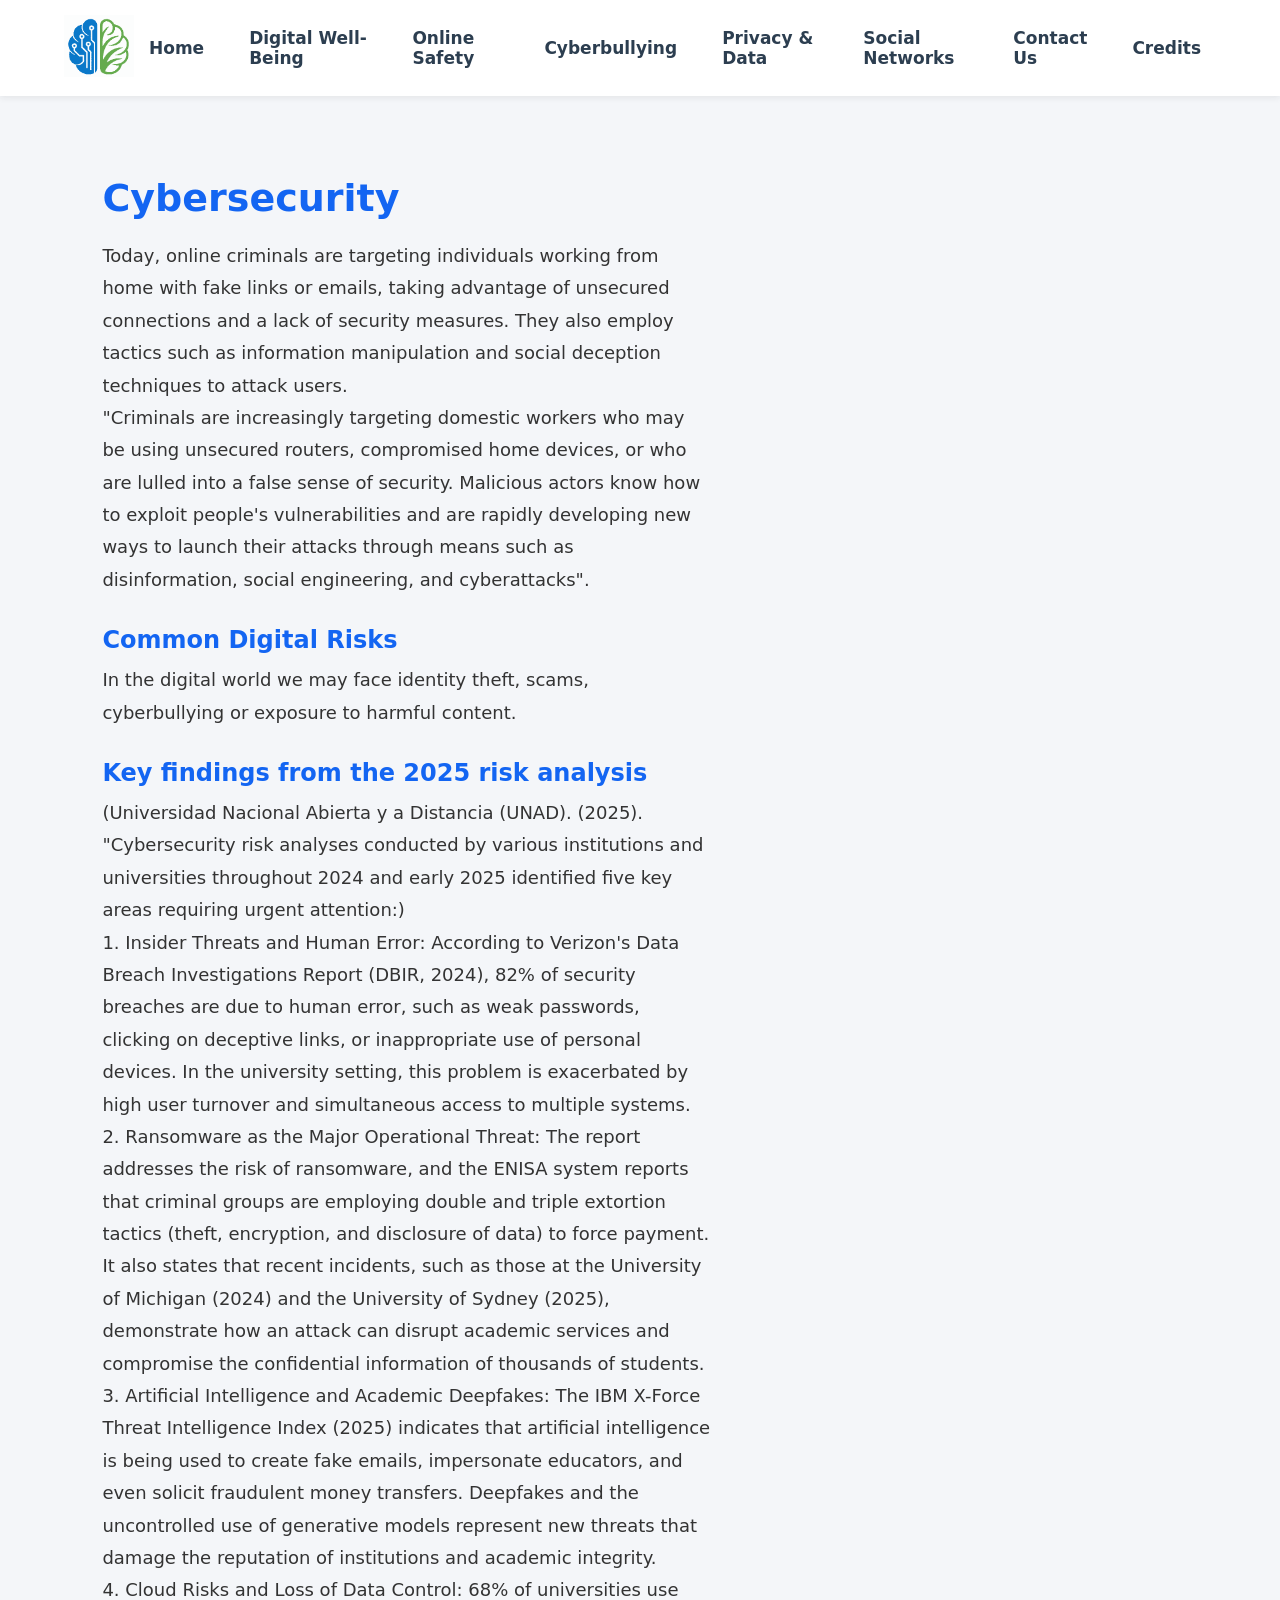
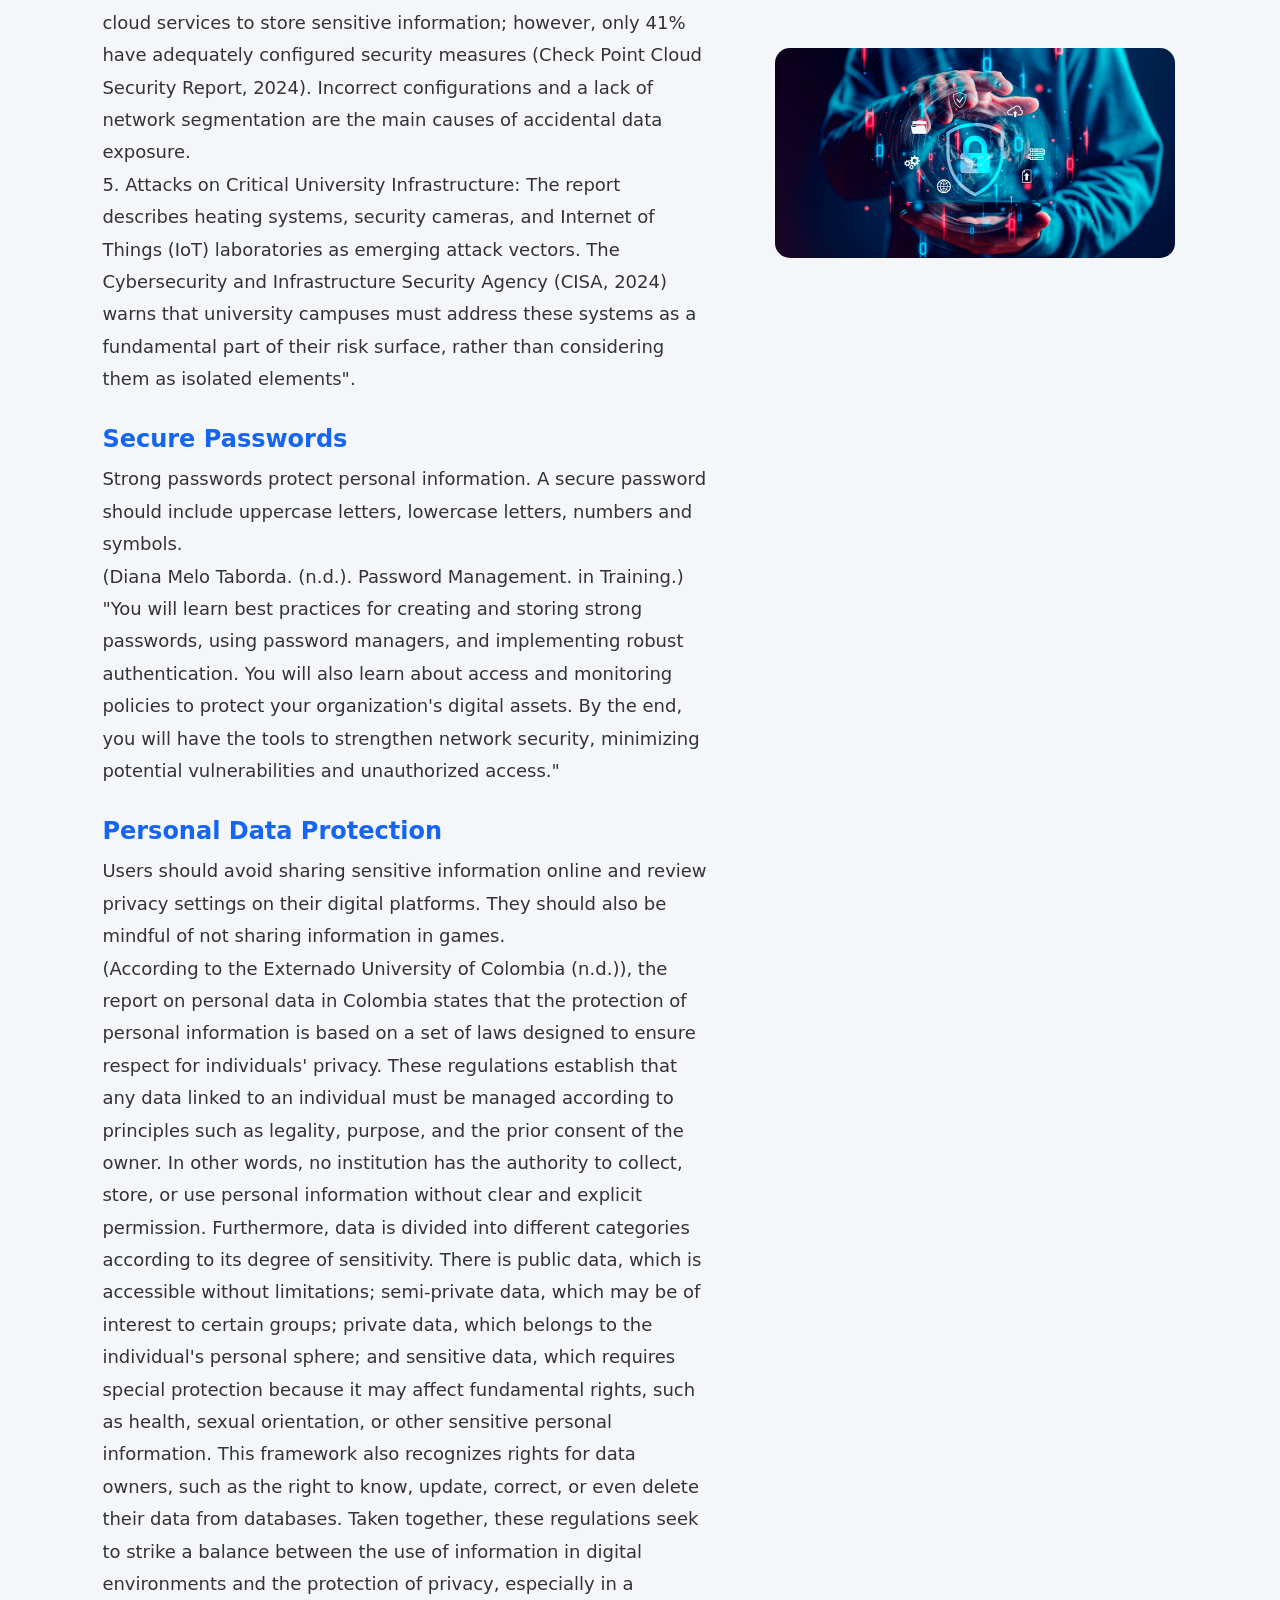
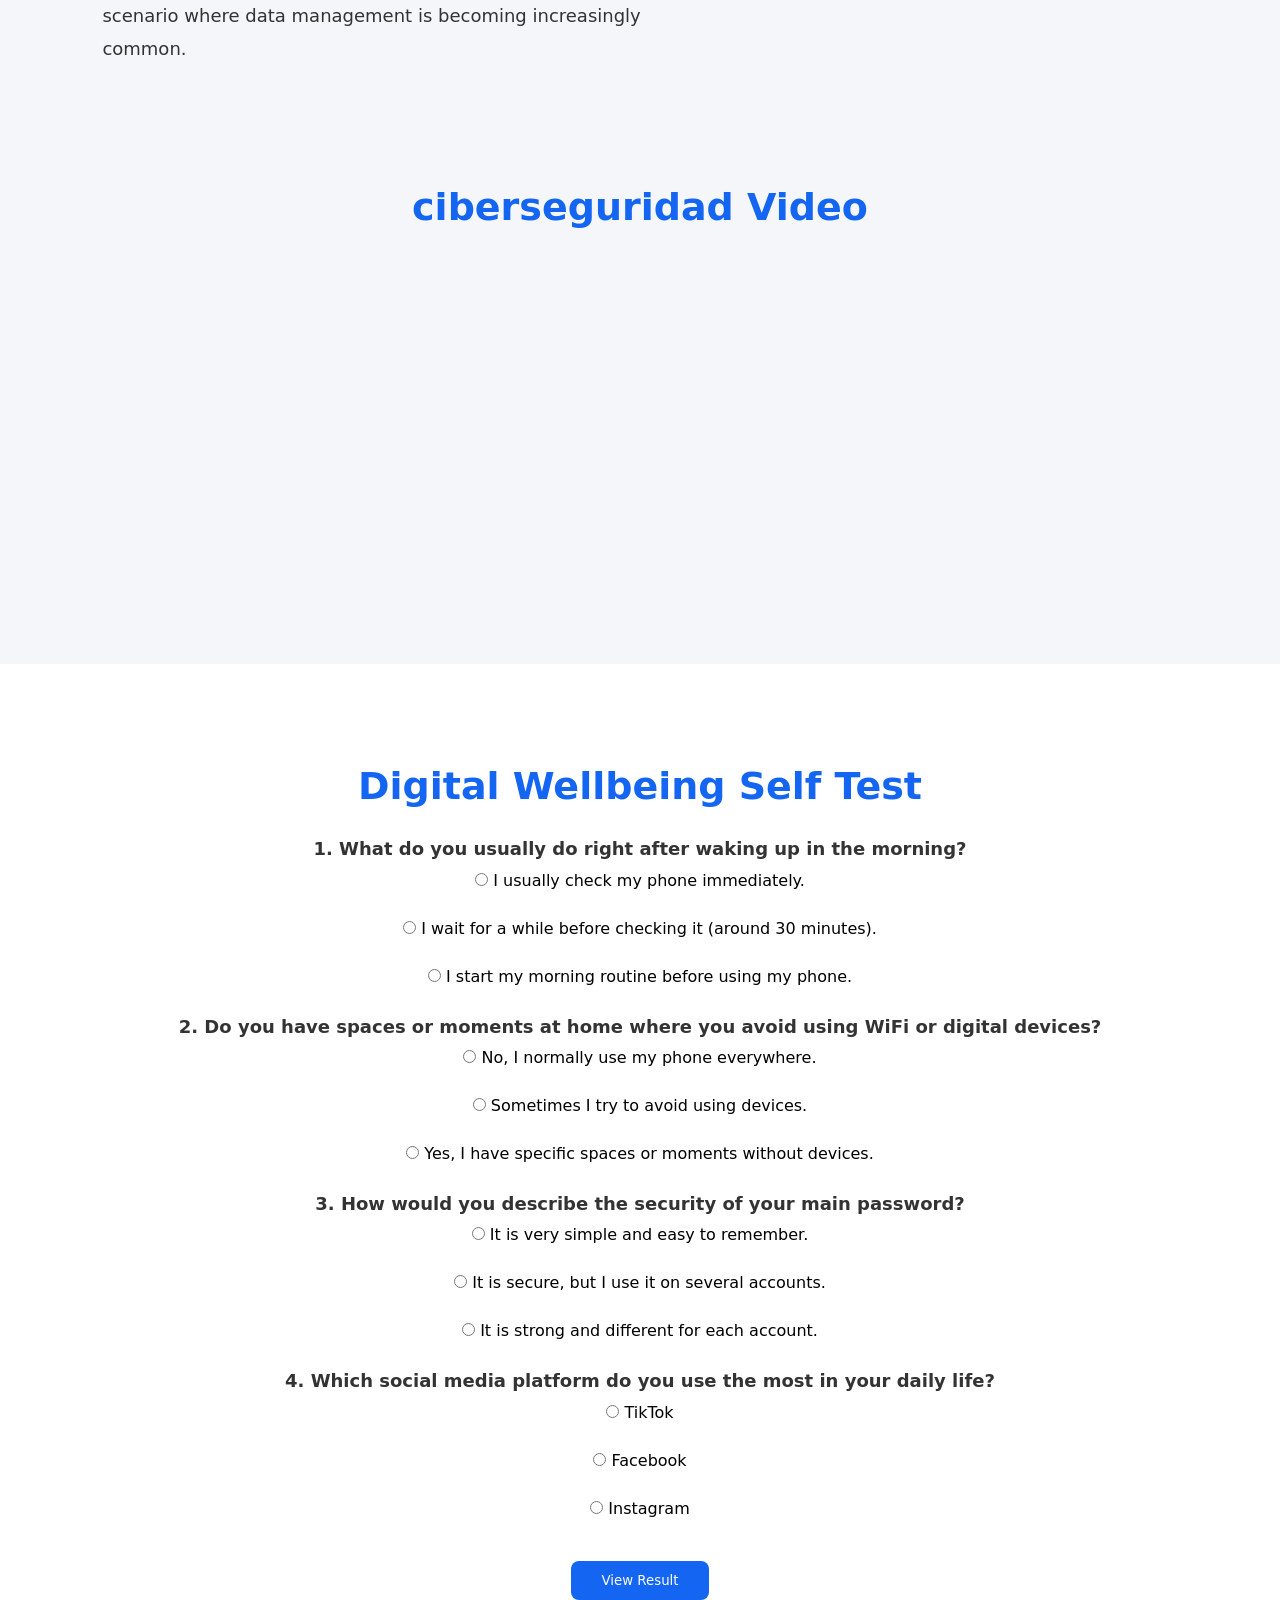
<file: online.html>
<!DOCTYPE html>
<html lang="en">

<head>
<meta charset="UTF-8">
<meta name="viewport" content="width=device-width, initial-scale=1.0">

<title>Digital Wellbeing</title>

<link rel="stylesheet" href="styles.css">

</head>

<body>

<!-- HEADER -->

<header>

<div class="header-container">

<div class="logo">
<img src="imagenes-web/f0b4ffb8-26bf-4693-9f41-32cd80c7.png" alt="Website Logo">
</div>

<nav class="menu">
<ul>

<li class="has-submenu">
<a href="#">Home</a>
    <ul class="submenu">
        <li><a href="index.html#welcome">Welcome</a></li>
        <li><a href="index.html#presentation">Project Presentation</a></li>
    </ul>
</li>

<li class="has-submenu">
    <a href="#">Digital Well-Being</a>
<ul class="submenu">
    <li><a href="digital.html#digital-wellbeing">What is digital wellbeing?</a></li>
    <li><a href="digital.html#healthy-habits">Healthy Habits</a></li>
    <li><a href="digital.html#digital-tools">Digital tools for productivity</a></li>
</ul>
</li>

<li class="has-submenu">
    <a href="#">Online Safety</a>
    <ul class="submenu">
        <li><a href="online.html#cybersecurity">Cybersecurity</a></li>
        <li><a href="online.html#self-test">Digital Wellbeing Self Test</a></li>
    </ul>
</li>

<li class="has-submenu">
    <a href="#">Cyberbullying</a>
    <ul class="submenu">
        <li><a href="Ciberacoso.html#what-is-cyberbullying">What is cyberbullying?</a></li>
        <li><a href="Ciberacoso.html#cyberbullying">Cyberbullying</a></li>
    </ul>
</li>

<li class="has-submenu">
    <a href="#">Privacy & Data</a>
    <ul class="submenu">
        <li><a href="Privacidaddatos.html#personal-data">What is personal data?</a></li>
        <li><a href="Privacidaddatos.html#data-protection-webinar">Webinar: Best practices in data protection</a></li>
    </ul>
</li>


<li class="has-submenu">
    <a href="#">Social Networks</a>
    <ul class="submenu">
        <li><a href="redes.html#social-media-use">Responsible use</a></li>
        <li><a href="redes.html#self-assessment">Final Self-Assessment</a></li>
    </ul>
</li>

<li><a href="contacto.html">Contact Us</a></li>
<li><a href="creditos.html">Credits</a></li>

</ul>
</nav>

</div>
</header>

<script>
document.querySelectorAll('.has-submenu > a').forEach(menu => {
    menu.addEventListener('click', function(e) {
        e.preventDefault();

        // cerrar otros
        document.querySelectorAll('.has-submenu').forEach(item => {
            if(item !== this.parentElement){
                item.classList.remove('active');
            }
        });

        // abrir este
        this.parentElement.classList.toggle('active');
    });
});
</script>

</div>

</header>

<!-- CYBERSECURITY -->

<section id="ciberseguridad" class="Cybersecurity">

<h2 id="cybersecurity">Cybersecurity</h2>

<div class="ciberseguridad-contenido">

<div class="ciberseguridad-texto">

<p> 
Today, online criminals are targeting individuals working from home with fake links or emails, taking advantage of unsecured connections and a lack of security measures. They also employ tactics such as information manipulation and social deception techniques to attack users.     
</p>

<p>
"Criminals are increasingly targeting domestic workers who may be using unsecured routers, compromised home devices, or who are
 lulled into a false sense of security. Malicious actors know how to exploit people's vulnerabilities and are rapidly developing
  new ways to launch their attacks through means such as disinformation, social engineering, and cyberattacks".
</p>
<h3>Common Digital Risks</h3>

<p>
In the digital world we may face identity theft, scams, cyberbullying or exposure to harmful content.
</p>

<h3>Key findings from the 2025 risk analysis</h3>
<p>
 (Universidad Nacional Abierta y a Distancia (UNAD). (2025). "Cybersecurity risk analyses conducted by various institutions and universities throughout 2024 and early 2025 identified five key areas requiring urgent attention:)
</p>

<p> 
    1. Insider Threats and Human Error:

According to Verizon's Data Breach Investigations Report (DBIR, 2024), 82% of security breaches are due to human error, such as weak passwords, clicking on deceptive links, or inappropriate use of personal devices. In the university setting, this problem is exacerbated by high user turnover and simultaneous access to multiple systems.
</p>

<p>
    2. Ransomware as the Major Operational Threat:

The report addresses the risk of ransomware, and the ENISA system reports that criminal groups are employing double and triple extortion tactics (theft, encryption, and disclosure of data) to force payment. It also states that recent incidents, such as those at the University of Michigan (2024) and the University of Sydney (2025), demonstrate how an attack can disrupt academic services and compromise the confidential information of thousands of students.
</p>

<p> 
    3. Artificial Intelligence and Academic Deepfakes:

The IBM X-Force Threat Intelligence Index (2025) indicates that artificial intelligence is being used to create fake emails, impersonate educators, and even solicit fraudulent money transfers. Deepfakes and the uncontrolled use of generative models represent new threats that damage the reputation of institutions and academic integrity.
</p>

<p>
    4. Cloud Risks and Loss of Data Control:

68% of universities use cloud services to store sensitive information; however, only 41% have adequately configured security measures (Check Point Cloud Security Report, 2024). Incorrect configurations and a lack of network segmentation are the main causes of accidental data exposure.
</p>

<p>
    5. Attacks on Critical University Infrastructure:

The report describes heating systems, security cameras, and Internet of Things (IoT) laboratories as emerging attack vectors. The Cybersecurity and Infrastructure Security Agency (CISA, 2024) warns that university campuses must address these systems as a fundamental part of their risk surface, rather than considering them as isolated elements".
</p>


<h3>Secure Passwords</h3>

<p>
Strong passwords protect personal information. A secure password should include uppercase letters, lowercase letters, numbers and symbols.
</p>

<p>
    (Diana Melo Taborda. (n.d.). Password Management. in Training.) "You will learn best practices for creating and storing strong passwords, using password managers, and implementing robust authentication. You will also learn about access and monitoring policies to protect your organization's digital assets. By the end, you will have the tools to strengthen network security, minimizing potential vulnerabilities and unauthorized access."
</p>
 
<h3>Personal Data Protection</h3>

<p>
Users should avoid sharing sensitive information online and review privacy settings on their digital platforms. They should also be mindful of not sharing information in games.
</p>

<p>
    (According to the Externado University of Colombia (n.d.)), the report on personal data in Colombia states that the protection of personal information is based on a set of laws designed to ensure respect for individuals' privacy. These regulations establish that any data linked to an individual must be managed according to principles such as legality, purpose, and the prior consent of the owner. In other words, no institution has the authority to collect, store, or use personal information without clear and explicit permission.

Furthermore, data is divided into different categories according to its degree of sensitivity. There is public data, which is accessible without limitations; semi-private data, which may be of interest to certain groups; private data, which belongs to the individual's personal sphere; and sensitive data, which requires special protection because it may affect fundamental rights, such as health, sexual orientation, or other sensitive personal information.

This framework also recognizes rights for data owners, such as the right to know, update, correct, or even delete their data from databases. Taken together, these regulations seek to strike a balance between the use of information in digital environments and the protection of privacy, especially in a scenario where data management is becoming increasingly common.
</p>

</div>

<div class="ciberseguridad-imagen">

<img src="imagenes-web/Ciberseguridad.png" alt="Cybersecurity image">
</div>

</div>

</section>
<!-- VIDEO MULTIMEDIA -->

<section class="video-section">

<h2>ciberseguridad Video</h2>
<iframe width="560" height="315" src="https://www.youtube.com/embed/3G8yJaudGC0?si=c-rCOTG_FrDAKZa-" title="YouTube video player" frameborder="0" allow="accelerometer; autoplay; clipboard-write; encrypted-media; gyroscope; picture-in-picture; web-share" referrerpolicy="strict-origin-when-cross-origin" allowfullscreen></iframe>
</section>

<!-- TEST -->

<section class="test-bienestar">

<h2 id="self-test">Digital Wellbeing Self Test</h2>

<form id="formTest">

<p>1. What do you usually do right after waking up in the morning?</p>

<label><input type="radio" name="t1" value="A"> I usually check my phone immediately.</label><br>
<label><input type="radio" name="t1" value="B"> I wait for a while before checking it (around 30 minutes).</label><br>
<label><input type="radio" name="t1" value="C"> I start my morning routine before using my phone.</label>

<p>2. Do you have spaces or moments at home where you avoid using WiFi or digital devices?</p>

<label><input type="radio" name="t2" value="A"> No, I normally use my phone everywhere.</label><br>
<label><input type="radio" name="t2" value="B"> Sometimes I try to avoid using devices.</label><br>
<label><input type="radio" name="t2" value="C"> Yes, I have specific spaces or moments without devices.</label>

<p>3. How would you describe the security of your main password?</p>

<label><input type="radio" name="t3" value="A"> It is very simple and easy to remember.</label><br>
<label><input type="radio" name="t3" value="B"> It is secure, but I use it on several accounts.</label><br>
<label><input type="radio" name="t3" value="C"> It is strong and different for each account.</label>

<p>4. Which social media platform do you use the most in your daily life?</p>

<label><input type="radio" name="t4" value="Tiktok"> TikTok</label><br>
<label><input type="radio" name="t4" value="Facebook"> Facebook</label><br>
<label><input type="radio" name="t4" value="Instagram"> Instagram</label>

<br><br>

<button type="button" id="btnTest">View Result</button>

</form>

<h3 id="resultadoTest"></h3>

</section>

<head>
    <meta charset="UTF-8">
    <meta name="viewport" content="width=device-width, initial-scale=1.0">
    <title>Mi página</title>
</head>

</header>
</body>
</html>
</file>
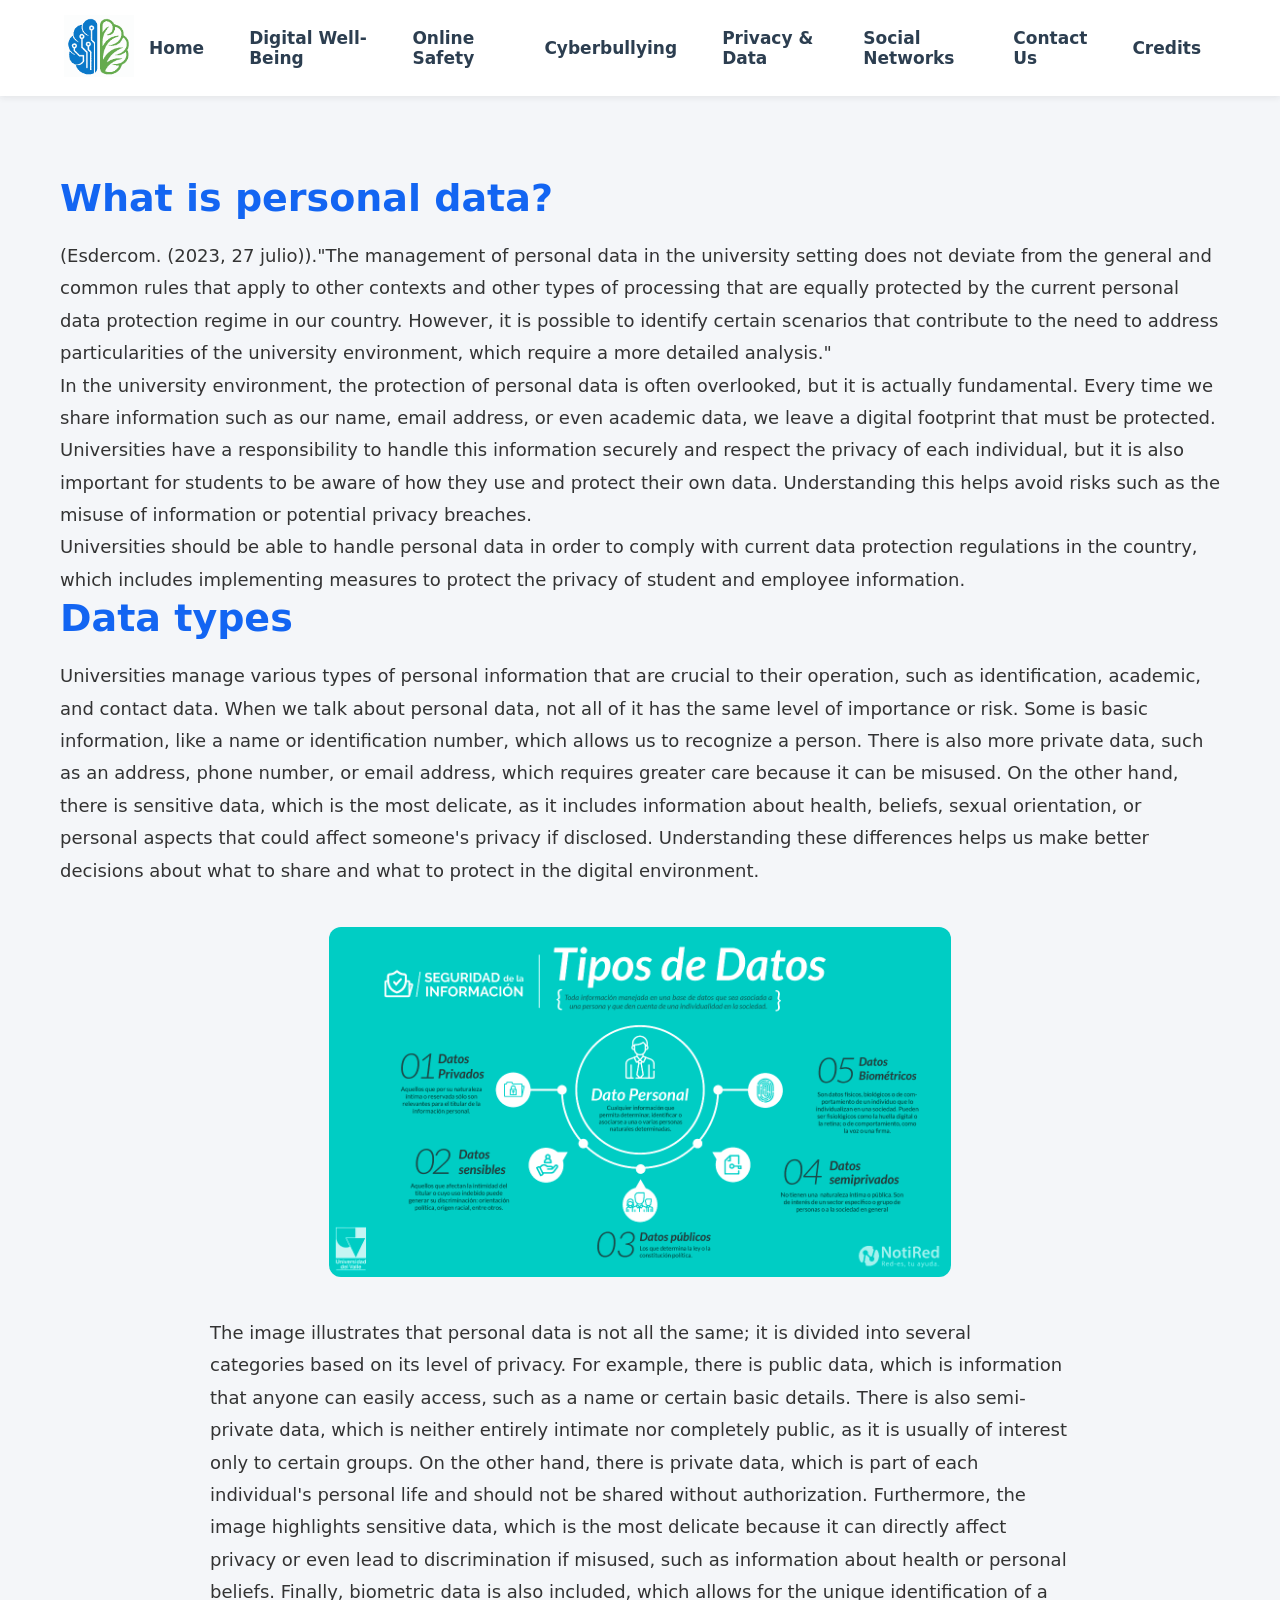
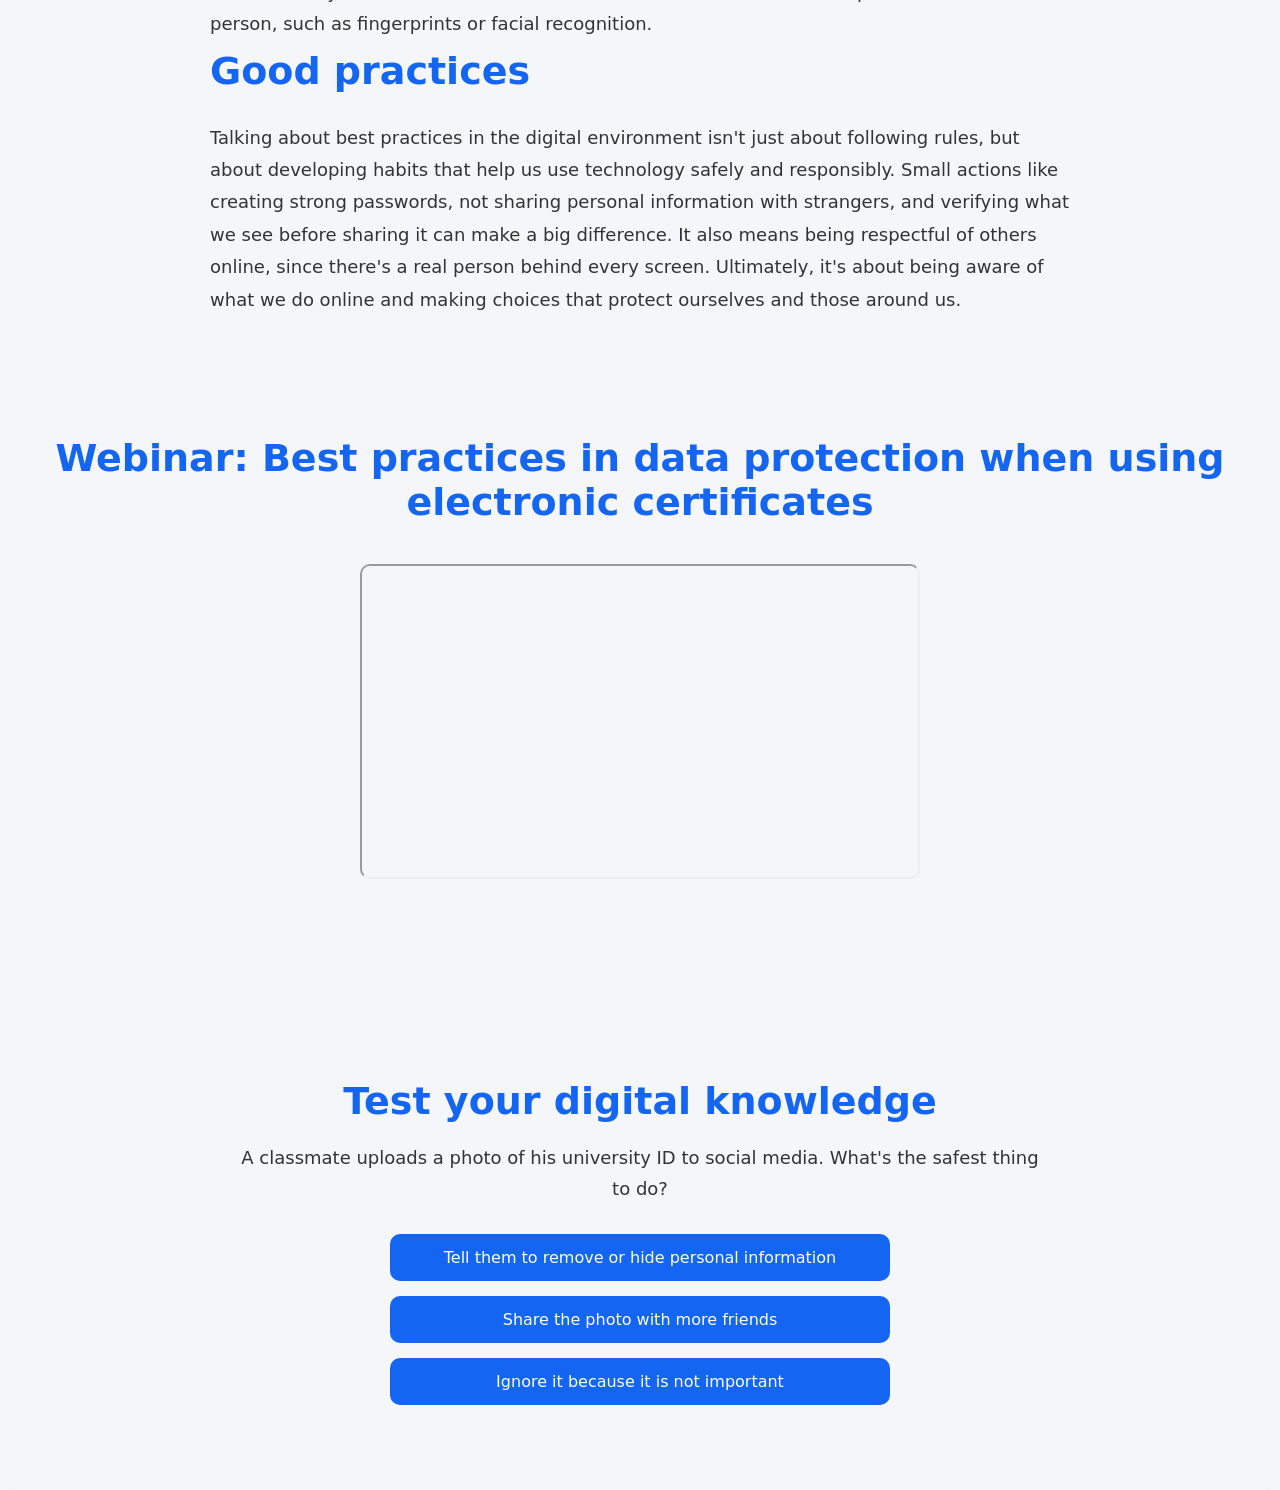
<file: Privacidaddatos.html>
<!DOCTYPE html>
<html lang="en">
<head>
    <meta charset="UTF-8">
    <meta name="viewport" content="width=device-width, initial-scale=1.0">
    <title>Digital Well-Being</title>
    <link rel="stylesheet" href="styles.css">
</head>

<body>

<header>
    <div class="header-container">

        <div class="logo">
            <img src="imagenes-web/f0b4ffb8-26bf-4693-9f41-32cd80c7.png" alt="Logo de mi web">
        </div>

        <nav class="menu">
<ul>

<li class="has-submenu">
<a href="#">Home</a>
    <ul class="submenu">
        <li><a href="index.html#welcome">Welcome</a></li>
        <li><a href="index.html#presentation">Project Presentation</a></li>
    </ul>
</li>

<li class="has-submenu">
    <a href="#">Digital Well-Being</a>
<ul class="submenu">
    <li><a href="digital.html#digital-wellbeing">What is digital wellbeing?</a></li>
    <li><a href="digital.html#healthy-habits">Healthy Habits</a></li>
    <li><a href="digital.html#digital-tools">Digital tools for productivity</a></li>
</ul>
</li>

<li class="has-submenu">
    <a href="#">Online Safety</a>
    <ul class="submenu">
        <li><a href="online.html#cybersecurity">Cybersecurity</a></li>
        <li><a href="online.html#self-test">Digital Wellbeing Self Test</a></li>
    </ul>
</li>

<li class="has-submenu">
    <a href="#">Cyberbullying</a>
    <ul class="submenu">
        <li><a href="Ciberacoso.html#what-is-cyberbullying">What is cyberbullying?</a></li>
        <li><a href="Ciberacoso.html#cyberbullying">Cyberbullying</a></li>
    </ul>
</li>

<li class="has-submenu">
    <a href="#">Privacy & Data</a>
    <ul class="submenu">
        <li><a href="Privacidaddatos.html#personal-data">What is personal data?</a></li>
        <li><a href="Privacidaddatos.html#data-protection-webinar">Webinar: Best practices in data protection</a></li>
    </ul>
</li>


<li class="has-submenu">
    <a href="#">Social Networks</a>
    <ul class="submenu">
        <li><a href="redes.html#social-media-use">Responsible use</a></li>
        <li><a href="redes.html#self-assessment">Final Self-Assessment</a></li>
    </ul>
</li>

<li><a href="contacto.html">Contact Us</a></li>
<li><a href="creditos.html">Credits</a></li>

</ul>
</nav>

</div>
</header>

<script>
document.querySelectorAll('.has-submenu > a').forEach(menu => {
    menu.addEventListener('click', function(e) {
        e.preventDefault();

        // cerrar otros
        document.querySelectorAll('.has-submenu').forEach(item => {
            if(item !== this.parentElement){
                item.classList.remove('active');
            }
        });

        // abrir este
        this.parentElement.classList.toggle('active');
    });
});
</script>
</header>

<section id="privacy-data" class="privacy-section">
    <div class="privacy-contenido">
        <h2 id="personal-data">What is personal data?</h2>
         <p id="presentacion-text">
            (Esdercom. (2023, 27 julio))."The management of personal data in the university setting does not deviate from the general and common rules that apply to other contexts and other types of processing that are equally protected by the current personal data protection regime in our country. However, it is possible to identify certain scenarios that contribute to the need to address particularities of the university environment, which require a more detailed analysis."
        </p>

        <p>
                In the university environment, the protection of personal data is often overlooked, but it is actually fundamental. Every time we share information such as our name, email address, or even academic data, we leave a digital footprint that must be protected. Universities have a responsibility to handle this information securely and respect the privacy of each individual, but it is also important for students to be aware of how they use and protect their own data. Understanding this helps avoid risks such as the misuse of information or potential privacy breaches.
        </p>

        <p>
            Universities should be able to handle personal data in order to comply with current data protection regulations in the country, which includes implementing measures to protect the privacy of student and employee information.
        </p>

        <h2>Data types</h2>
        <p id="presentacion-text">
            Universities manage various types of personal information that are crucial to their operation, such as identification, academic, and contact data.
            When we talk about personal data, not all of it has the same level of importance or risk. Some is basic information, like a name or identification number, which allows us to recognize a person. There is also more private data, such as an address, phone number, or email address, which requires greater care because it can be misused. On the other hand, there is sensitive data, which is the most delicate, as it includes information about health, beliefs, sexual orientation, or personal aspects that could affect someone's privacy if disclosed. Understanding these differences helps us make better decisions about what to share and what to protect in the digital environment.
        </p>
    </div>

    <div class="privacy-imagen">
        <img src="imagenes-web/Tipos-de-datos.png"Imagen datos>
    </div>

    <div class="privacy-texto">
         <p>
            The image illustrates that personal data is not all the same; it is divided into several categories based on its level of privacy. For example, there is public data, which is information that anyone can easily access, such as a name or certain basic details. There is also semi-private data, which is neither entirely intimate nor completely public, as it is usually of interest only to certain groups.
    
            On the other hand, there is private data, which is part of each individual's personal life and should not be shared without authorization. Furthermore, the image highlights sensitive data, which is the most delicate because it can directly affect privacy or even lead to discrimination if misused, such as information about health or personal beliefs. Finally, biometric data is also included, which allows for the unique identification of a person, such as fingerprints or facial recognition.   
        </p>

        <h2 id="private-title">Good practices</h2>
         <p id="presentacion-text">
            Talking about best practices in the digital environment isn't just about following rules, but about developing habits that help us use technology safely and responsibly. Small actions like creating strong passwords, not sharing personal information with strangers, and verifying what we see before sharing it can make a big difference. It also means being respectful of others online, since there's a real person behind every screen. Ultimately, it's about being aware of what we do online and making choices that protect ourselves and those around us.
        </p>
    </div>
</section>

<!-- VIDEO MULTIMEDIA -->

<section class="video-section">
    <h2 id="data-protection-webinar">
Webinar: Best practices in data protection when using electronic certificates
</h2>

<iframe 
src="https://www.youtube.com/embed/n8yfGyO7HsM"
title="YouTube video player"
allowfullscreen>
</iframe>
</section>

<!-- ===== MINI JUEGO PRIVACY & DATA ===== -->

<section class="juego-privacidad">

    <h2>Test your digital knowledge</h2>

    <p class="pregunta">
        A classmate uploads a photo of his university ID to social media. 
        What's the safest thing to do?
    </p>

    <div class="botones-juego">

        <button onclick="verificarRespuesta('correcta')">
            Tell them to remove or hide personal information
        </button>

        <button onclick="verificarRespuesta('incorrecta')">
            Share the photo with more friends
        </button>

        <button onclick="verificarRespuesta('incorrecta')">
            Ignore it because it is not important
        </button>

    </div>

    <p id="mensajeJuego"></p>

</section>

<script>

function verificarRespuesta(tipo){

    const mensaje =
    document.getElementById('mensajeJuego');

    if(tipo === 'correcta'){

        mensaje.innerHTML =
        'Correct. Protecting personal information online helps reduce privacy risks and possible misuse of data.';

    }else{

        mensaje.innerHTML =
        'That is not the safest option. Personal information should always be protected on social media.';
    }
}

</script>

</body>
</html>
</file>
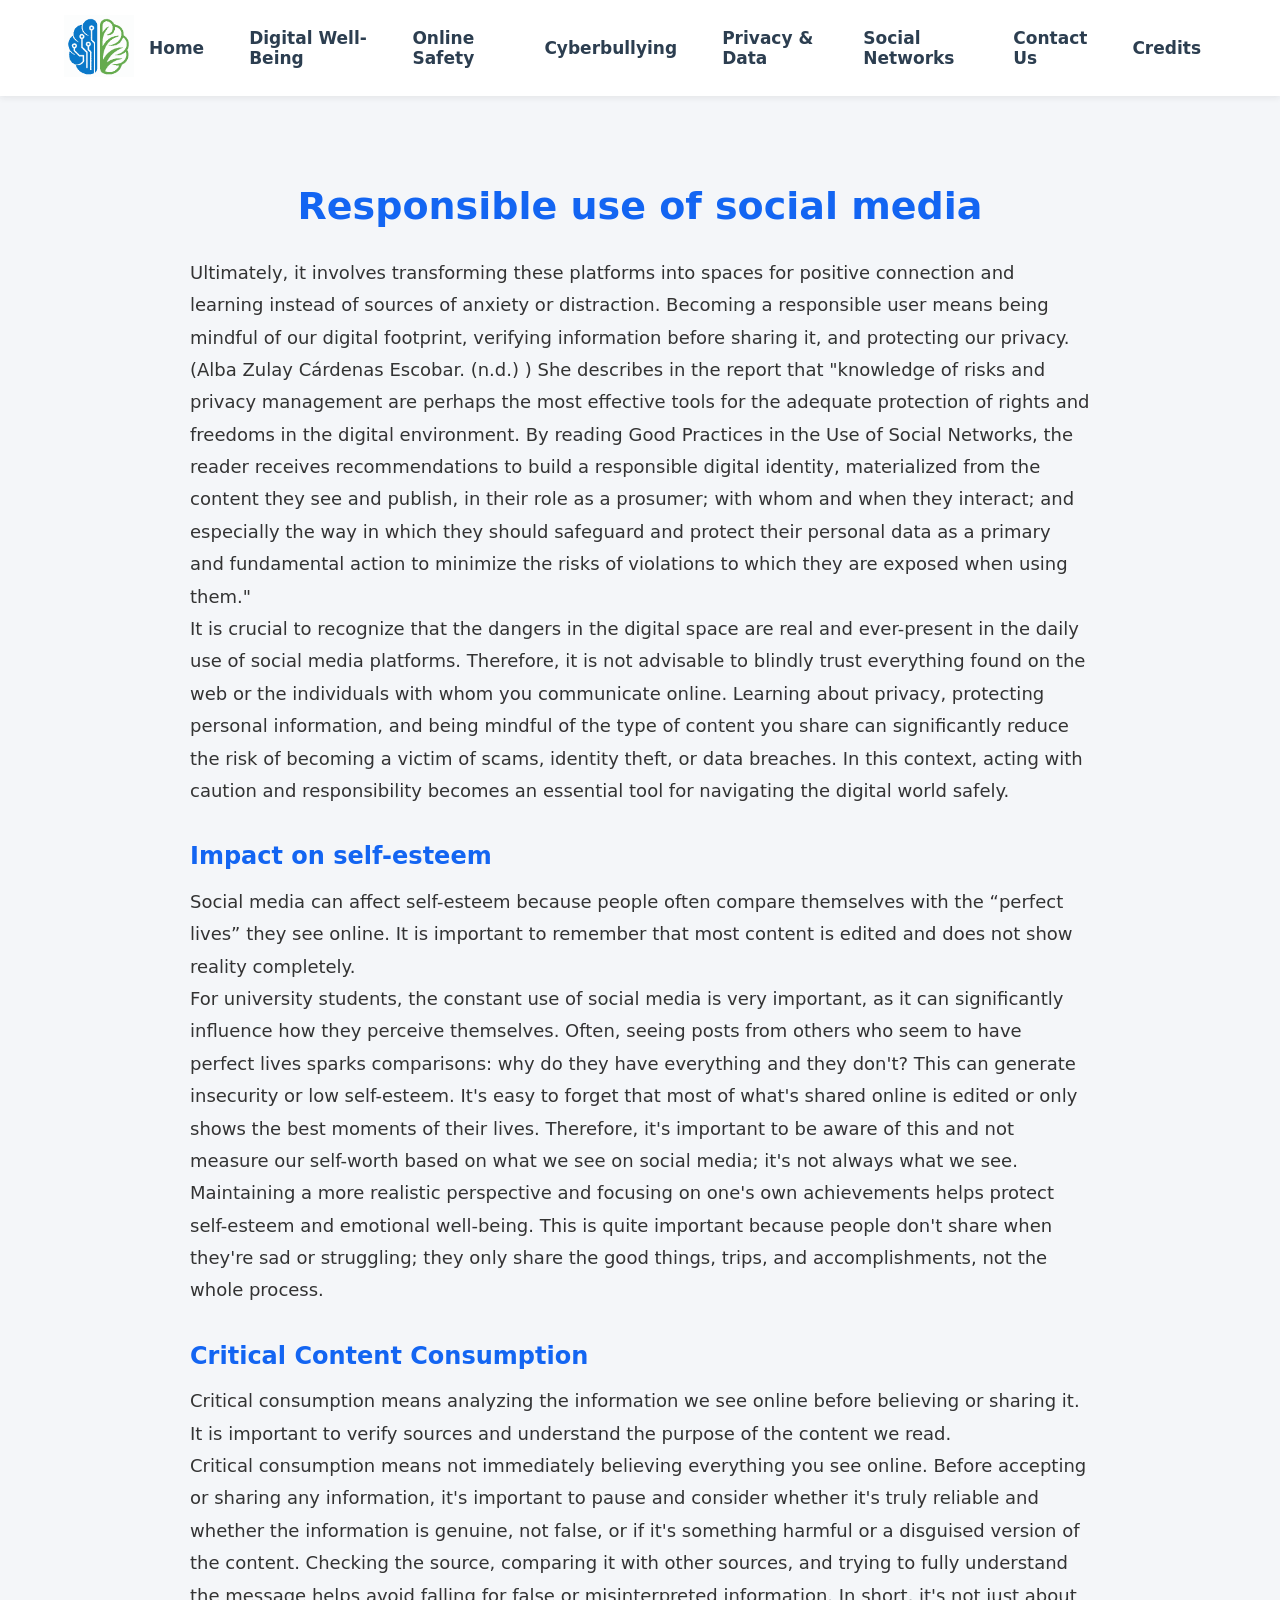
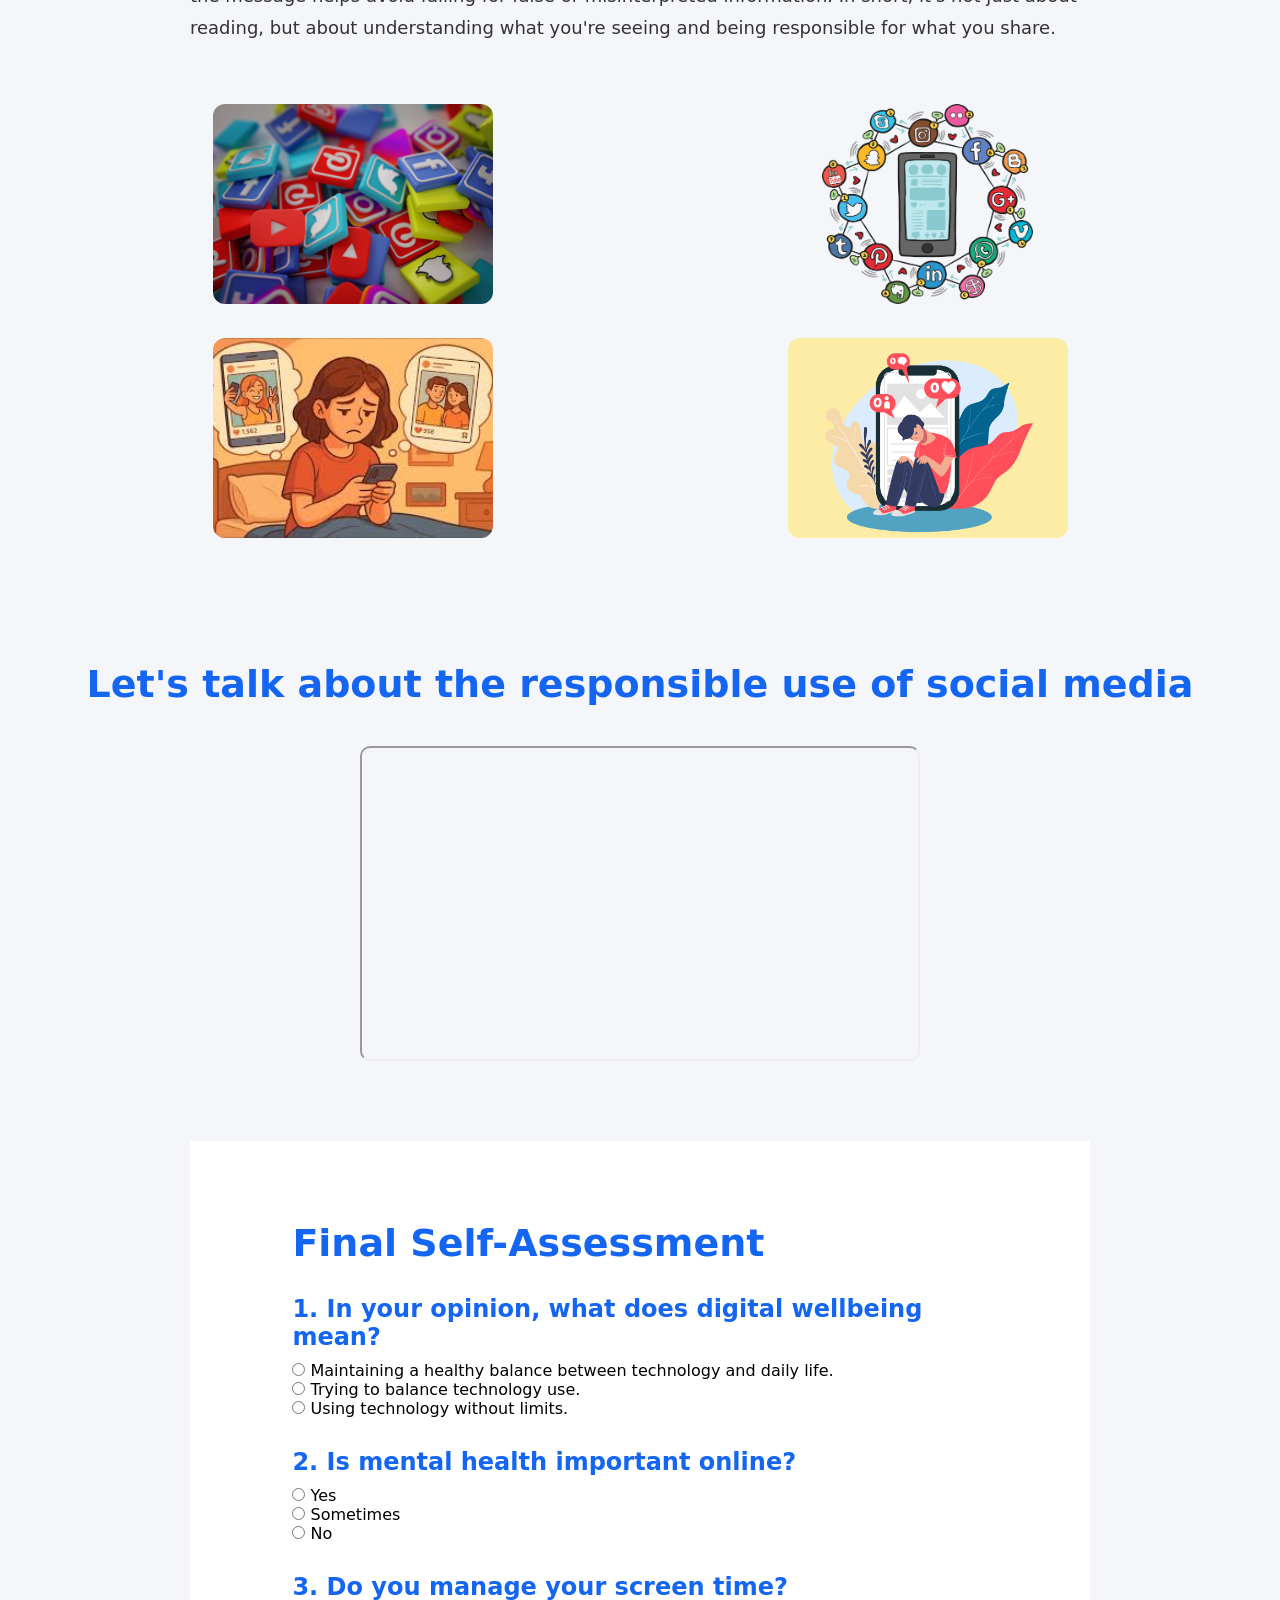
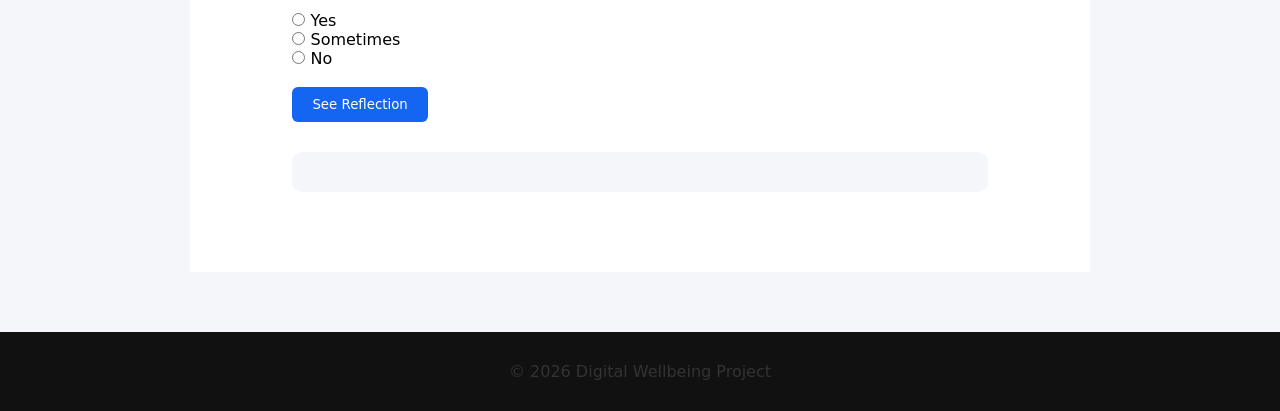
<file: redes.html>
<!DOCTYPE html>
<html lang="en">
<head>
<meta charset="UTF-8">
<meta name="viewport" content="width=device-width, initial-scale=1.0">
<title>Digital Well-Being</title>
<link rel="stylesheet" href="styles.css">
</head>

<body>

<header>
<div class="header-container">

<div class="logo">
<img src="imagenes-web/f0b4ffb8-26bf-4693-9f41-32cd80c7.png" alt="Logo de mi web">
</div>

<nav class="menu">
<ul>

<li class="has-submenu">
<a href="#">Home</a>
    <ul class="submenu">
        <li><a href="index.html#welcome">Welcome</a></li>
        <li><a href="index.html#presentation">Project Presentation</a></li>
    </ul>
</li>

<li class="has-submenu">
    <a href="#">Digital Well-Being</a>
<ul class="submenu">
    <li><a href="digital.html#digital-wellbeing">What is digital wellbeing?</a></li>
    <li><a href="digital.html#healthy-habits">Healthy Habits</a></li>
    <li><a href="digital.html#digital-tools">Digital tools for productivity</a></li>
</ul>
</li>

<li class="has-submenu">
    <a href="#">Online Safety</a>
    <ul class="submenu">
        <li><a href="online.html#cybersecurity">Cybersecurity</a></li>
        <li><a href="online.html#self-test">Digital Wellbeing Self Test</a></li>
    </ul>
</li>

<li class="has-submenu">
    <a href="#">Cyberbullying</a>
    <ul class="submenu">
        <li><a href="Ciberacoso.html#what-is-cyberbullying">What is cyberbullying?</a></li>
        <li><a href="Ciberacoso.html#cyberbullying">Cyberbullying</a></li>
    </ul>
</li>

<li class="has-submenu">
    <a href="#">Privacy & Data</a>
    <ul class="submenu">
        <li><a href="Privacidaddatos.html#personal-data">What is personal data?</a></li>
        <li><a href="Privacidaddatos.html#data-protection-webinar">Webinar: Best practices in data protection</a></li>
    </ul>
</li>


<li class="has-submenu">
    <a href="#">Social Networks</a>
    <ul class="submenu">
        <li><a href="redes.html#social-media-use">Responsible use</a></li>
        <li><a href="redes.html#self-assessment">Final Self-Assessment</a></li>
    </ul>
</li>

<li><a href="contacto.html">Contact Us</a></li>
<li><a href="creditos.html">Credits</a></li>

</ul>
</nav>

</div>
</header>

<script>
document.querySelectorAll('.has-submenu > a').forEach(menu => {
    menu.addEventListener('click', function(e) {
        e.preventDefault();

        // cerrar otros
        document.querySelectorAll('.has-submenu').forEach(item => {
            if(item !== this.parentElement){
                item.classList.remove('active');
            }
        });

        // abrir este
        this.parentElement.classList.toggle('active');
    });
});
</script>

</div>

<!-- SOCIAL MEDIA -->

<section id="redes" class="social-media">

    <div class="social-media-contenido">
            <div class="social-media-texto">
                <h2 id="social-media-use">Responsible use of social media</h2>
                <p> 
                    Ultimately, it involves transforming these platforms into spaces for positive connection and learning instead of sources of anxiety or distraction. Becoming a responsible user means being mindful of our digital footprint, verifying information before sharing it, and protecting our privacy.
                </p>
                
                <p>
                    (Alba Zulay Cárdenas Escobar. (n.d.) ) She describes in the report that "knowledge of risks and privacy management are perhaps the most effective tools for the adequate protection of rights and freedoms in the digital environment. By reading Good Practices in the Use of Social Networks, the reader receives recommendations to build a responsible digital identity, materialized from the content they see and publish, in their role as a prosumer; with whom and when they interact; and especially the way in which they should safeguard and protect their personal data as a primary and fundamental action to minimize the risks of violations to which they are exposed when using them."
                </p>
                
                <p> 
                    It is crucial to recognize that the dangers in the digital space are real and ever-present in the daily use of social media platforms. Therefore, it is not advisable to blindly trust everything found on the web or the individuals with whom you communicate online. Learning about privacy, protecting personal information, and being mindful of the type of content you share can significantly reduce the risk of becoming a victim of scams, identity theft, or data breaches. In this context, acting with caution and responsibility becomes an essential tool for navigating the digital world safely.
                </p>
                
                
                <h3>Impact on self-esteem</h3>

                <p>
                    Social media can affect self-esteem because people often compare themselves with the “perfect lives” they see online. It is important to remember that most content is edited and does not show reality completely.
                </p>
                
                <p>
                    For university students, the constant use of social media is very important, as it can significantly influence how they perceive themselves. Often, seeing posts from others who seem to have perfect lives sparks comparisons: why do they have everything and they don't? This can generate insecurity or low self-esteem. It's easy to forget that most of what's shared online is edited or only shows the best moments of their lives. Therefore, it's important to be aware of this and not measure our self-worth based on what we see on social media; it's not always what we see. Maintaining a more realistic perspective and focusing on one's own achievements helps protect self-esteem and emotional well-being. This is quite important because people don't share when they're sad or struggling; they only share the good things, trips, and accomplishments, not the whole process.
                </p>
                
                
                <h3>Critical Content Consumption</h3>
                
                <p>
                    Critical consumption means analyzing the information we see online before believing or sharing it. It is important to verify sources and understand the purpose of the content we read.
                </p>
                
                <p>
                    Critical consumption means not immediately believing everything you see online. Before accepting or sharing any information, it's important to pause and consider whether it's truly reliable and whether the information is genuine, not false, or if it's something harmful or a disguised version of the content. Checking the source, comparing it with other sources, and trying to fully understand the message helps avoid falling for false or misinterpreted information. In short, it's not just about reading, but about understanding what you're seeing and being responsible for what you share.
                </p>
            </div>


    <!-- IMÁGENES-->
    <div class="redes-imagen">

        <div class="bloque-imagen">
            <img src="imagenes-web/redes sociales.jpg" alt="Redes sociales">
        </div>

        <div class="bloque-imagen">
            <img src="imagenes-web/Comunicacion-calculadora.png" alt="Comunicación">
        </div>

        <div class="bloque-imagen">
            <img src="imagenes-web/autoestima(1).jpg" alt="Autoestima">
        </div>

        <div class="bloque-imagen">
            <img src="imagenes-web/redessociales(1).png" alt="Social media">
        </div>

    </div>

</section>

</section>

<!-- VIDEO -->
<section class="video-section">

    <h2>Let's talk about the responsible use of social media</h2>

    <iframe 
        width="560" height="315"
        src="https://www.youtube.com/embed/BVZ5lzhqy4g"
        title="YouTube video player"
        allowfullscreen>
    </iframe>

</section>


<!-- FINAL EVALUATION -->

<section id="evaluacion" class="evaluacion-final">

<h2 id="self-assessment">Final Self-Assessment</h2>

<form id="formEvaluacion">

<h3>1. In your opinion, what does digital wellbeing mean?</h3>

<label><input type="radio" name="e1" value="A"> Maintaining a healthy balance between technology and daily life.</label><br>
<label><input type="radio" name="e1" value="B"> Trying to balance technology use.</label><br>
<label><input type="radio" name="e1" value="C"> Using technology without limits.</label>


<h3>2. Is mental health important online?</h3>

<label><input type="radio" name="e2" value="A"> Yes</label><br>
<label><input type="radio" name="e2" value="B"> Sometimes</label><br>
<label><input type="radio" name="e2" value="C"> No</label>


<h3>3. Do you manage your screen time?</h3>

<label><input type="radio" name="e3" value="A"> Yes</label><br>
<label><input type="radio" name="e3" value="B"> Sometimes</label><br>
<label><input type="radio" name="e3" value="C"> No</label>

<br><br>

<button type="button" id="verConsejo">See Reflection</button>

</form>

<div id="resultadoFinal"></div>

</section>


<!-- FOOTER -->

<footer>
<p>© 2026 Digital Wellbeing Project</p>
</footer>


<!-- JAVASCRIPT -->

<script>

document.getElementById("verConsejo").addEventListener("click",function(){

let respuestas=document.querySelectorAll('#formEvaluacion input[type="radio"]:checked');

if(respuestas.length<3){
alert("Please answer all questions");
return;
}

let consejo="Reflection:<br>";

respuestas.forEach(r=>{

if(r.value==="A"){consejo+="Great digital habits.<br>";}
if(r.value==="B"){consejo+="You are improving your digital balance.<br>";}
if(r.value==="C"){consejo+="Consider improving your digital wellbeing habits.<br>";}

});

document.getElementById("resultadoFinal").innerHTML=consejo;

});

</script>

</body>
</html>
</file>
<file: styles.css>
* {
    padding: 0;
    margin: 0;
    box-sizing: border-box;
    font-family: system-ui, -apple-system, BlinkMacSystemFont, 'Segoe UI', Roboto;
}

body{
    background-color:#f4f6f9;
}

.hero{
    display:flex;
    align-items:center;
    justify-content:center;
    padding:80px 8%;
    gap:60px;
}

/* imagen */
.hero-image{
    flex:1;
}

.hero-image img{
    width:100%;
    max-width:450px;
}

/* texto */
.hero-text{
    flex:1;
}

.hero-text h1{
    font-size:48px;
    color:#1365f2;
    margin-bottom:15px;
}

.hero-text h2{
    font-size:28px;
    color:#1365f2;
    margin-top:20px;
}

.hero-text p{
    font-size:18px;
    color:#333;
    line-height:1.7;
    margin-bottom:20px;
}

/* HEADER */
header {
    background-color: white;
    padding: 15px 5%;
    box-shadow: 0 2px 6px rgba(34, 34, 34, 0.08);

}

/* CONTENEDOR FLEX */
.header-container {
    display: flex;
    align-items: center;
    justify-content: space-between;
}

/* LOGO */
.logo img {
    width: 70px;
    height: auto;
}

/* NAV */
nav {
    display: flex;
    align-items: center;
    gap: 35px;
    margin-left: auto;
}

/* LINKS */
nav a {
    text-decoration: none;
    color: rgb(19, 101, 242);
    font-size: 17px;
    font-weight: 600;
    transition: 0.3s ease;
}

/* HOVER CORRECTO */
nav a:hover {
    color: #0b4edb;
    transform: translateY(-2px);
}

.navbar button {
    width: 90px;
    padding: 7px 0;
    text-align: center;
}

/* MENU LISTA */
.menu ul{
    list-style: none;      /* quita los puntos */
    display: flex;         /* pone el menú horizontal */
    align-items: center;
    gap: 30px;
}

/* ITEMS */
.menu li{
    display: inline;
}

/* TEXTO */
.left-side p,
.right-side p {
    font-size: 18px;
    line-height: 1.8;
    color: #333;   /* ⚫ gris elegante */
    margin-bottom: 25px;
    max-width: 480px;
    letter-spacing: 0.3px;
}


/* CONTENEDOR PRINCIPAL */
.menu ul {
    list-style: none;
    margin: 0;
    padding: 0;
    display: flex; /* 👈 horizontal */
    gap: 15px;
}

/* ITEMS PRINCIPALES */
.menu ul li {
    position: relative;
}

/* LINKS */
.menu a {
    text-decoration: none;
    padding: 10px 15px;
    color: #2c3e50; /* color normal */
    background: none; /* quitamos el cuadro */
    border-radius: 0;
    display: block;
    transition: 0.3s;
}

/* HOVER (opcional) */
.menu a:hover {
    color: #3498db;
}

/* ACTIVO (cuando haces click) */
.menu a.active {
    color: #2c3e50;; /* color cuando seleccionas */
    font-weight: bold;
}
/* HOVER */
.menu a:hover {
    background: #34495e;
}

.menu .submenu {
    display: none !important; /* fuerza ocultar */
    position: absolute;
    top: 100%;
    left: 0;
    background: white;
    padding: 10px;
    border-radius: 8px;
    min-width: 180px;
    z-index: 1000;
}

/* SOLO SE MUESTRA CUANDO HACES CLICK */
.menu .has-submenu.active .submenu {
    display: block !important;
}





html {
    scroll-behavior: smooth;
}

.about-section{
    padding:150px 8% 60px;
    width:100%;
}

.about-contenido{
    display:flex;
    align-items:center;
    justify-content:space-between;
    gap:60px;
}

/* TEXTO */
.about-texto{
    width:55%;
}

.about-section h2{
    font-size:38px;
    color:#1365f2;
    margin-bottom:20px;
}

.about-section h3{
    font-size:24px;
    color:#1365f2;
    margin-top:25px;
    margin-bottom:10px;
}

.about-section p{
    font-size:18px;
    color:#333;
    line-height:1.8;
}

/* IMAGEN */
.about-imagen{
    width:45%;
    display:flex;
    flex-direction:column;
    align-items:flex-end;
}

.about-imagen img{
    width:480px;
    max-width:100%;
    height:auto;
    border-radius:10px;
}

.img-reference{
    width:480px;
    max-width:100%;
    font-size:11px;
    color:#555;
    margin-top:8px;
    line-height:1.4;
    text-align:left;
}

/* RESPONSIVE */
@media(max-width:800px){

    .about-contenido{
        flex-direction:column;
        text-align:center;
    }

    .about-texto,
    .about-imagen{
        width:100%;
    }

    .about-imagen{
        align-items:center;
        margin-top:30px;
    }

    .img-reference{
        text-align:left;
    }
}

/* ===== ESTILO GENERAL DE TÍTULOS Y TEXTO ===== */

section h2 {
    font-size: 38px;
    color: #1365f2;
    margin-bottom: 20px;
}

section h3 {
    font-size: 24px;
    color: #1365f2;
    margin-top: 30px;
    margin-bottom: 10px;
}

section p {
    font-size: 18px;
    color: #333;
    line-height: 1.8;
}


/* ===== SECCIÓN BIENESTAR DIGITAL ===== */

.BienestarDigital {
    padding: 60px 8% ;
    margin-top: -20px;         /* lo sube un poco */
}

.bienestar-contenido {
    max-width: 1200px;
    width: 100%;
    margin: 0 auto;
    display: flex;
    flex-direction: column;
}

.BienestarDigital iframe {
    display: block;
    margin: 40px auto;
    max-width: 100%;
    border-radius: 10px;
}

.tarjeta {
    background: white;
    border-radius: 12px;
    padding: 20px;
    box-shadow: 0 4px 10px rgba(0,0,0,0.1);
}

/* ===== IMÁGENES ===== */
.bienestar-imagen {
    display: flex;
    justify-content: center;
    align-items: flex-start;
    gap: 40px;
    flex-wrap: wrap;
    margin-top: 60px;
    padding: 0 40px;   /*separa de los bordes */
}

.bienestar-imagen img {
    width: 400px;              /* tamaño un poco mayor */
    height: auto;
}



/* ===== RESPONSIVE ===== */

@media (max-width: 768px) {

    .header-container{
        flex-direction: column;
        text-align: center;
    }

    nav{
        flex-direction: column;
        gap: 10px;
    }

    .split-section{
        flex-direction: column;
        text-align: center;
    }

    .inicio-contenido,
    .bienestar-contenido,
    .habitos-contenido,
    .ciberseguridad-contenido{
        flex-direction: column;
        text-align: center;
    }

    .habitos-imagen{
        gap: 40px;
        margin-top: 40px;
    }

}

/* ===== SECCIÓN HABITOS ===== */

.healthy-habits {
    padding: 80px 8%;
}

.habitos-contenido {
    max-width: 1200px;
    margin: 0 auto;
    display: flex;
    align-items: flex-start;   /* importante para que no se centren verticalmente */
    gap: 60px;
}

/* TEXTO */
.habitos-texto {
    width: 60%;
}

/* IMÁGENES */
.habitos-imagen {
    width: 70%;
    display: flex;
    flex-direction: column;   /*  una debajo de la otra */
    align-items: center;      /* centradas */
    gap: 60px;                /* espacio entre ellas */
    margin-top: 90px; 
}

.habitos-imagen img {
    width: 350px;
    max-width: 100%;
    height: auto;
    border-radius: 12px;
}
/* ===== RESPONSIVE GENERAL ===== */

@media (max-width: 900px) {
    .doble-bloque {
        flex-direction: column;
        align-items: center;
        text-align: center;
    }

    .vertical-line {
        display: none; /* ocultamos línea en móvil */
    }

    .columna {
        width: 100%;
    }
}

.video-section{
text-align:center;
padding:80px 8%;
}

.video-container{
display:flex;
justify-content:center;
margin-top:30px;
}

.video-container iframe{
max-width:100%;
border-radius:12px;
}

.video-section iframe {
    display: block;
    margin: 30px auto;
    width: 80%;         /* ocupa el centro */
    max-width: 700px;   /* no se hace gigante */
    height: 400px;
}

/* ===== SECCIÓN CIBERSEGURIDAD ===== */

.Cybersecurity {
    padding: 80px 8%;
}

.ciberseguridad-contenido {
    max-width: 1200px;
    margin: 0 auto;
    display: flex;
    align-items: center;   /* centra verticalmente */
    justify-content: space-between;
    gap: 60px;
}

/* TEXTO */
.ciberseguridad-texto {
    width: 60%;
}

/* IMAGEN */
.ciberseguridad-imagen {
    width: 40%;
    display: flex;
    justify-content: center;
}

.ciberseguridad-imagen img {
    width: 400px;
    max-width: 100%;
    height: auto;
    border-radius: 15px;
}

/* RESPONSIVE */
@media (max-width: 900px) {
    .ciberseguridad-contenido {
        flex-direction: column;
        text-align: center;
    }

    .ciberseguridad-texto,
    .ciberseguridad-imagen {
        width: 100%;
    }

    .ciberseguridad-imagen {
        margin-top: 40px;
    }
}

/* ===== SECCIÓN Cuestionario ===== */
.test-bienestar {
    padding: 100px 8% 100px;
    background-color: #ffffff;
    text-align: center;
}

.test-bienestar p {
    font-weight: 600;
    margin-top: 25px;
}

.test-bienestar label {
    display: block;
    margin: 5px 0;
}

.test-bienestar button {
    padding: 12px 30px;
    background-color: #1365f2;
    color: white;
    border: none;
    border-radius: 8px;
    cursor: pointer;
}

.test-bienestar button:hover {
    background-color: #0b4edb;
}

#resultadoTest {
    margin-top: 30px;
    font-size: 20px;
    color: #1365f2;
}

/* ===== Tabla ===== */
.tabla-estudio {
    width: 100%;
    max-width: 800px;
    border-collapse: collapse;
    margin: 30px auto;
    background: white;
    box-shadow: 0 4px 10px rgba(0,0,0,0.05);
}

.tabla-estudio th {
    background-color: #1365f2;
    color: white;
    padding: 12px;
}

.tabla-estudio td {
    padding: 12px;
    border: 1px solid #ddd;
    text-align: center;
}

.tabla-estudio tr:nth-child(even) {
    background-color: #f4f6f9;
}


.calculadora-estudio {
    max-width: 600px;
    margin: 40px auto;
    text-align: center;
}

.calculadora-estudio input {
    padding: 8px;
    width: 120px;
    margin: 10px;
}

.calculadora-estudio button {
    padding: 8px 20px;
    background-color: #1365f2;
    color: white;
    border: none;
    border-radius: 6px;
    cursor: pointer;
}

.calculadora-estudio button:hover {
    background-color: #0b4edb;
}

#resultadoEstudio {
    margin-top: 20px;
    font-weight: 600;
    color: #333;
}
.tiempo-contenido {
    max-width: 1200px;
    margin: 0 auto;
}

.tiempo-texto {
    max-width: 900px;
    margin: 0 auto;
}

/* ===== production ===== */
.digital-tools {
    padding: 60px 8%;
}

.digital-tools-texto {
    max-width: 2000px;   /* controla el ancho */
}

.digital-tools h2 {
    font-size: 38px;
    color: #1365f2;
    margin-bottom: 20px;
}

.digital-tools p {
    font-size: 18px;
    line-height: 1.8;
    color: #333;
}

.tiempo-imagen {
    display: flex;
    justify-content: center;  /* centra horizontal */
    align-items: center;      /* centra vertical si hay altura */
    margin-top: 40px;         /* espacio arriba */
}

.tiempo-imagen img {
    width: 400px;      /* tamaño controlado */
    max-width: 100%;
    height: auto;
}

/*===== Tabla ===== */

.consejos-section {
    padding: 40px 8% 80px 8%;
    text-align: center;
}

.tarjetas-contenedor {
    display: flex;
    justify-content: center;
    gap: 30px;
    flex-wrap: wrap;
    margin-top: 40px;
}

.tarjeta {
    background: white;
    width: 220px;
    height: 140px;
    display: flex;
    align-items: center;
    justify-content: center;
    border-radius: 12px;
    box-shadow: 0 4px 12px rgba(0,0,0,0.08);
    cursor: pointer;
    transition: 0.3s ease;
}

.tarjeta:hover {
    transform: translateY(-8px);
    box-shadow: 0 8px 20px rgba(0,0,0,0.15);
    background-color: #1365f2;
    color: white;
}

.mensaje-consejo {
    margin-top: 40px;
    font-size: 18px;
    font-weight: 500;
    color: #333;
}

@media (max-width: 900px) {
    .redes-imagen {
        grid-template-columns: repeat(2, 1fr);
    }
}

@media (max-width: 500px) {
    .redes-imagen {
        grid-template-columns: 1fr;
    }
}


* {
    box-sizing: border-box;
}

/* ===== REDES SOCIALES ===== */

.social-media {
    padding: 80px 20px;
}

/* CONTENEDOR PRINCIPAL */
.social-media-contenido {
    max-width: 1200px;
    margin: 0 auto;
    padding: 0 20px;
    
}

/* TEXTO */
.social-media-texto {
    width: 100%;
    max-width: 900px;
    margin: 0 auto;
    line-height: 1.6;
}

/* TÍTULOS */
.social-media h2 {
    text-align: center;
    margin-bottom: 20px;
}

/* ===== IMÁGENES ===== */

.redes-imagen {
    margin-top: 60px;
    display: grid;
    grid-template-columns: repeat(2, 1fr);
    gap: 30px;
    justify-items: center;
    align-items: center;
    padding: 0 20px;
}

/* IMÁGENES */
.redes-imagen img {
    width: 100%;
    max-width: 280px;
    height: 200px;
    object-fit: cover;
    border-radius: 12px;
}

/* ===== RESPONSIVE ===== */

@media (max-width: 900px) {
    .redes-imagen {
        grid-template-columns: 1fr 1fr;
    }
}

@media (max-width: 600px) {
    .redes-imagen {
        grid-template-columns: 1fr;
    }
}


/* ===== FINAL EVALUATION ===== */

.evaluacion-final{
padding:80px 8%;
max-width:900px;
margin:auto;
background-color: #ffffff;
}

.evaluacion-final h3{
margin-top:30px;
}

.evaluacion-final button{
padding:10px 20px;
background:#1365f2;
color:white;
border:none;
border-radius:6px;
cursor:pointer;
}

.evaluacion-final button:hover{
background:#0b4edb;
}

#resultadoFinal{
margin-top:30px;
padding:20px;
background:#f4f6f9;
border-radius:10px;
}


/* ===== FOOTER ===== */

footer{
text-align:center;
padding:30px;
background:#111;
color:white;
margin-top:60px;
}

/*====== contacto====== */

.contact-section {
    padding: 80px 8%;
    max-width: 800px;
}

.contact-section form {
    display: flex;
    flex-direction: column;
    gap: 15px;
    margin-top: 30px;
}

.contact-section input,
.contact-section textarea {
    padding: 10px;
    border-radius: 8px;
    border: 1px solid #ccc;
    font-family: inherit;
}

.contact-section textarea {
    resize: vertical;
}

.contact-section button {
    padding: 10px;
    background-color: #1365f2;
    color: white;
    border: none;
    border-radius: 6px;
    cursor: pointer;
}

.contact-section button:hover {
    background-color: #0b4edb;
}

#mensajeConfirmacion {
    margin-top: 20px;
    padding: 15px;
    border-radius: 8px;
    background-color: #f4f6f9;
    font-weight: 500;
}

@media (max-width: 768px) {

    .header-container{
        flex-direction: column;
        text-align: center;
    }

    .navbar{
        flex-direction: column;
        gap: 10px;
    }

    .split-section{
        flex-direction: column;
        text-align: center;
    }

    .inicio-contenido,
    .bienetar-contenido,
    .habitos-contenido,
    .ciberseguridad-contenido,
    .redes-contenido{
        flex-direction: column;
        text-align: center;
    }

    .redes-imagen img{
        width: 90%;
        margin-bottom: 10px;
    }

    img{
        max-width: 100%;
        height: auto;
    }

}

:root{
    --color-principal:#0b4edb;
    --color-texto:#333;
}

h1,h2,h3,h4,h5,h6{
    color: var(--color-principal);
}

p{
    color: var(--color-texto);
}

/* ===== Cyberbullying ===== */

.cyberbullying-section {
    padding: 80px 8%; 
}

/* CONTENEDOR INTERNO (CLAVE) */
.cyberbullying-contenido {
    max-width: 1200px;
    margin: 0 auto;  
}

/* LISTA */
.cyberbullying-section ul {
    list-style: none;
    padding-left: 0;
}

/* BOTONES */
.ejemplos-container {
    margin-top: 20px;
}

.ejemplos-container button {
    padding: 10px 20px;
    margin: 10px;
    background-color: #1365f2;
    color: white;
    border: none;
    border-radius: 8px;
    cursor: pointer;
}

.ejemplos-container button:hover {
    background-color: #0b4edb;
}

/* TEXTO RESULTADO */
.mensaje-ejemplo {
    margin-top: 20px;
    font-size: 18px;
    color: #333;
}

/* ===== IMÁGENES CYBERBULLYING ===== */

.ciberacoso-imagen {
    display: flex;
    justify-content: center; /* centra horizontal */
    margin: 40px 0;
}

.ciberacoso-imagen img {
    width: 400px;       /* mismo tamaño */
    max-width: 100%;
    height: 250px;      /* mismo alto */
    object-fit: cover;  /* evita deformación */
    border-radius: 12px;
}

.video-section iframe {
    display: block;
    margin: 40px auto; /* centra */
    width: 560px;
    max-width: 100%;
    height: 315px;
}

/* PARA CELULARES */
@media (max-width: 768px) {

    .menu ul {
        flex-direction: column; /* menú vertical */
        align-items: center;
    }

    .menu a {
        width: 100%;
        text-align: center;
    }

}

/* ===== PRIVACY & DATA ===== */

* {
    margin: 0;
    padding: 0;
    box-sizing: border-box;
}

/* Evita scroll horizontal raro */
body {
    overflow-x: hidden;
    font-family: Arial, sans-serif;
}

/* ===== PRIVACY & DATA ===== */

.privacy-section {
    padding: 80px 20px;
}

/* CONTENEDOR PRINCIPAL */
.privacy-contenido {
    max-width: 1200px;
    margin: 0 auto;
    padding: 0 20px;
}

/* TEXTO */
.privacy-texto {
    max-width: 900px;
    margin: 0 auto;
    padding: 0 20px;
    line-height: 1.6;
}

/* IMAGEN CENTRADA */
.privacy-imagen {
    display: flex;
    justify-content: center;
    align-items: center;
    margin: 40px 0;
    padding: 0 20px;
}

.privacy-imagen img {
    height: 350px;
    width: auto;
    max-width: 100%;
    border-radius: 12px;
}

/* VIDEO CENTRADO */
.video-section {
    padding: 40px 20px;
}

.video-section iframe {
    display: block;
    margin: 40px auto;
    width: 560px;
    max-width: 100%;
    height: 315px;
    border-radius: 10px;
}



/* ===== CREDITOS ===== */
.creditos {
    padding: 40px;
    background-color: #f4f6f8;
}

.creditos-contenido {
    max-width: 900px;
    margin: auto;
}

.creditos h2 {
    margin-top: 30px;
    color: #0b4edb;
}

.creditos ul {
    margin-top: 10px;
    padding-left: 20px;
}

.creditos li {
    margin-bottom: 8px;
    line-height: 1.5;
    color: #333;
}

html {
    scroll-behavior: smooth;
}


/* PARA CELULARES */
@media (max-width: 768px) {

    .menu ul {
        flex-direction: column; /* menú vertical */
        align-items: center;
    }

    .menu a {
        width: 100%;
        text-align: center;
    }

}


/* ===== JUEGO PRIVACIDAD ===== */

.juego-privacidad{
    padding:60px 8%;
    text-align:center;
    background:#f4f6f9;
    border-radius:15px;
    margin-top:60px;
}

.pregunta{
    max-width:800px;
    margin:20px auto;
    font-size:18px;
    line-height:1.7;
}

.botones-juego{
    display:flex;
    flex-direction:column;
    align-items:center;
    gap:15px;
    margin-top:30px;
}

.botones-juego button{
    width:100%;
    max-width:500px;
    padding:14px 20px;
    border:none;
    border-radius:10px;
    background:#1365f2;
    color:white;
    cursor:pointer;
    transition:0.3s;
    font-size:16px;
}

.botones-juego button:hover{
    background:#0b4edb;
    transform:translateY(-3px);
}

#mensajeJuego{
    margin-top:25px;
    font-size:18px;
    font-weight:600;
    color:#333;
}

/* PARA CELULARES */
@media (max-width: 768px) {

    .menu ul {
        flex-direction: column; /* menú vertical */
        align-items: center;
    }

    .menu a {
        width: 100%;
        text-align: center;
    }

}
</file>
